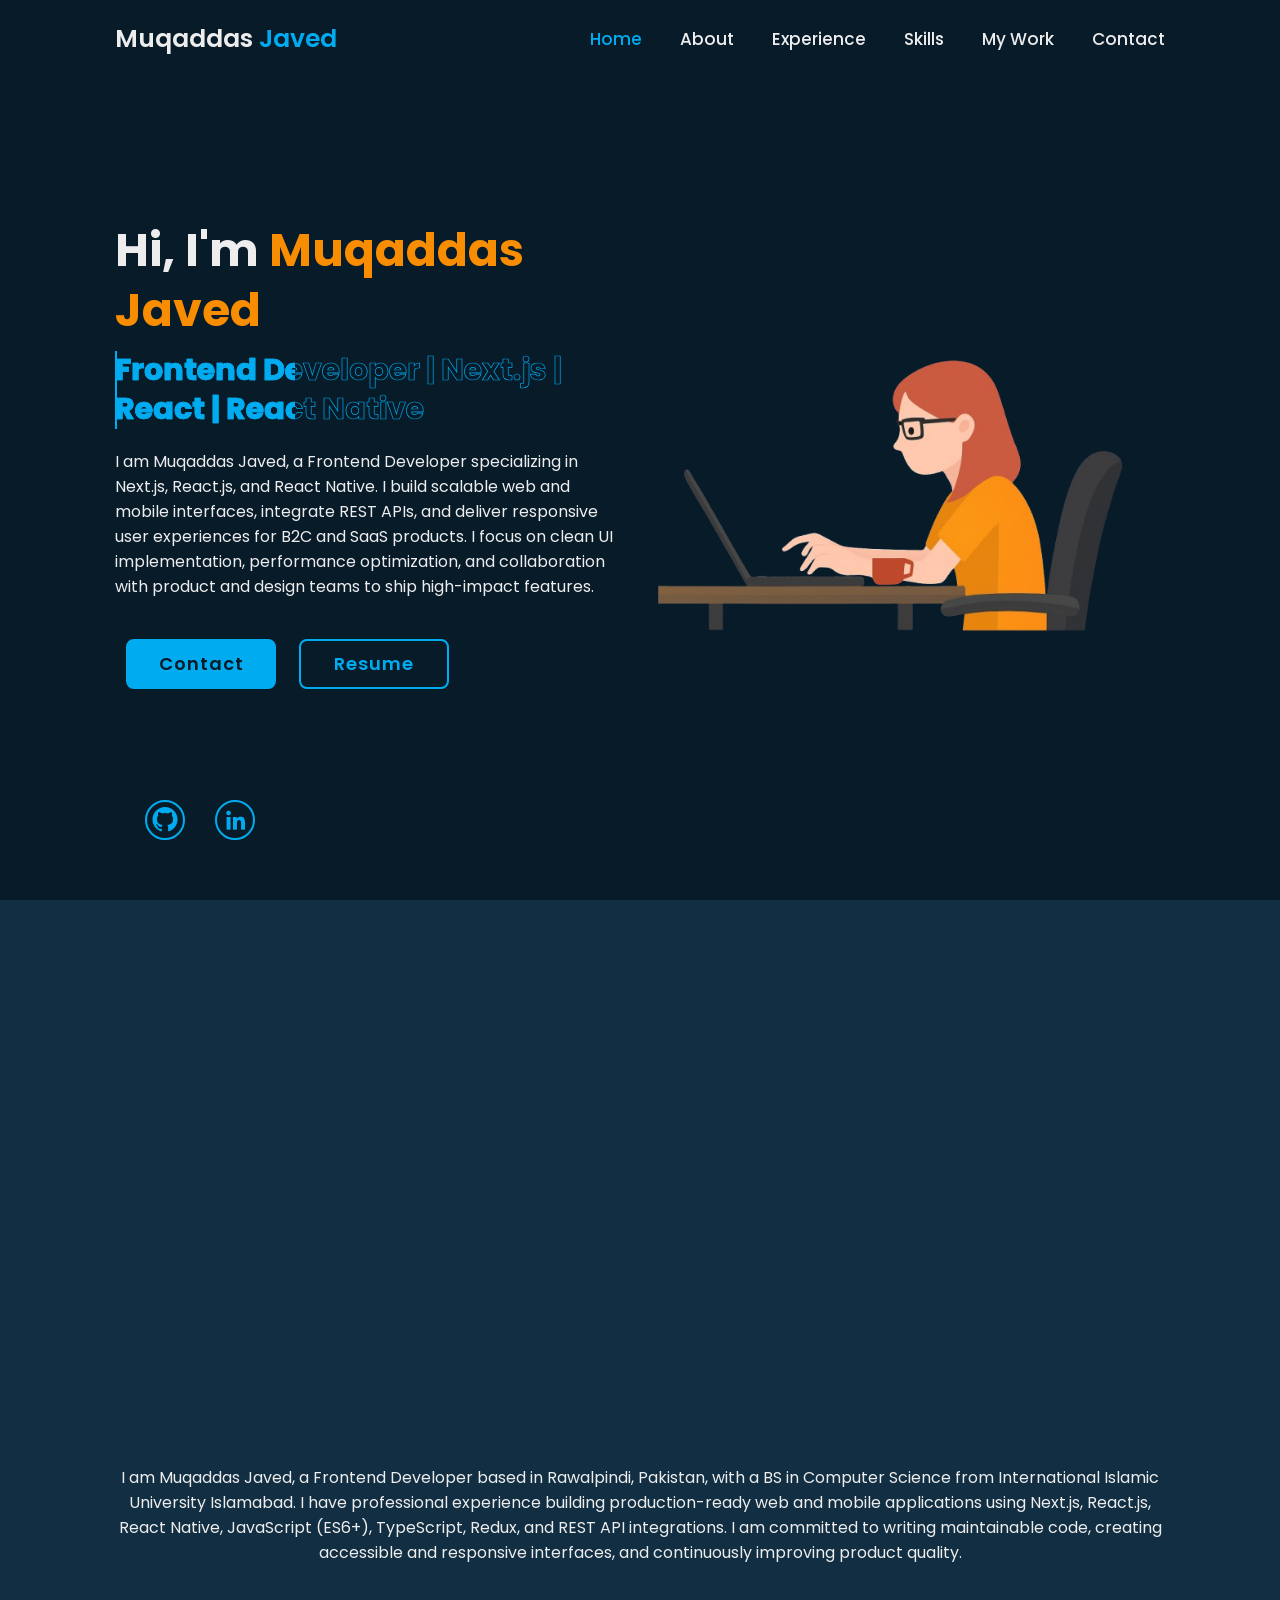
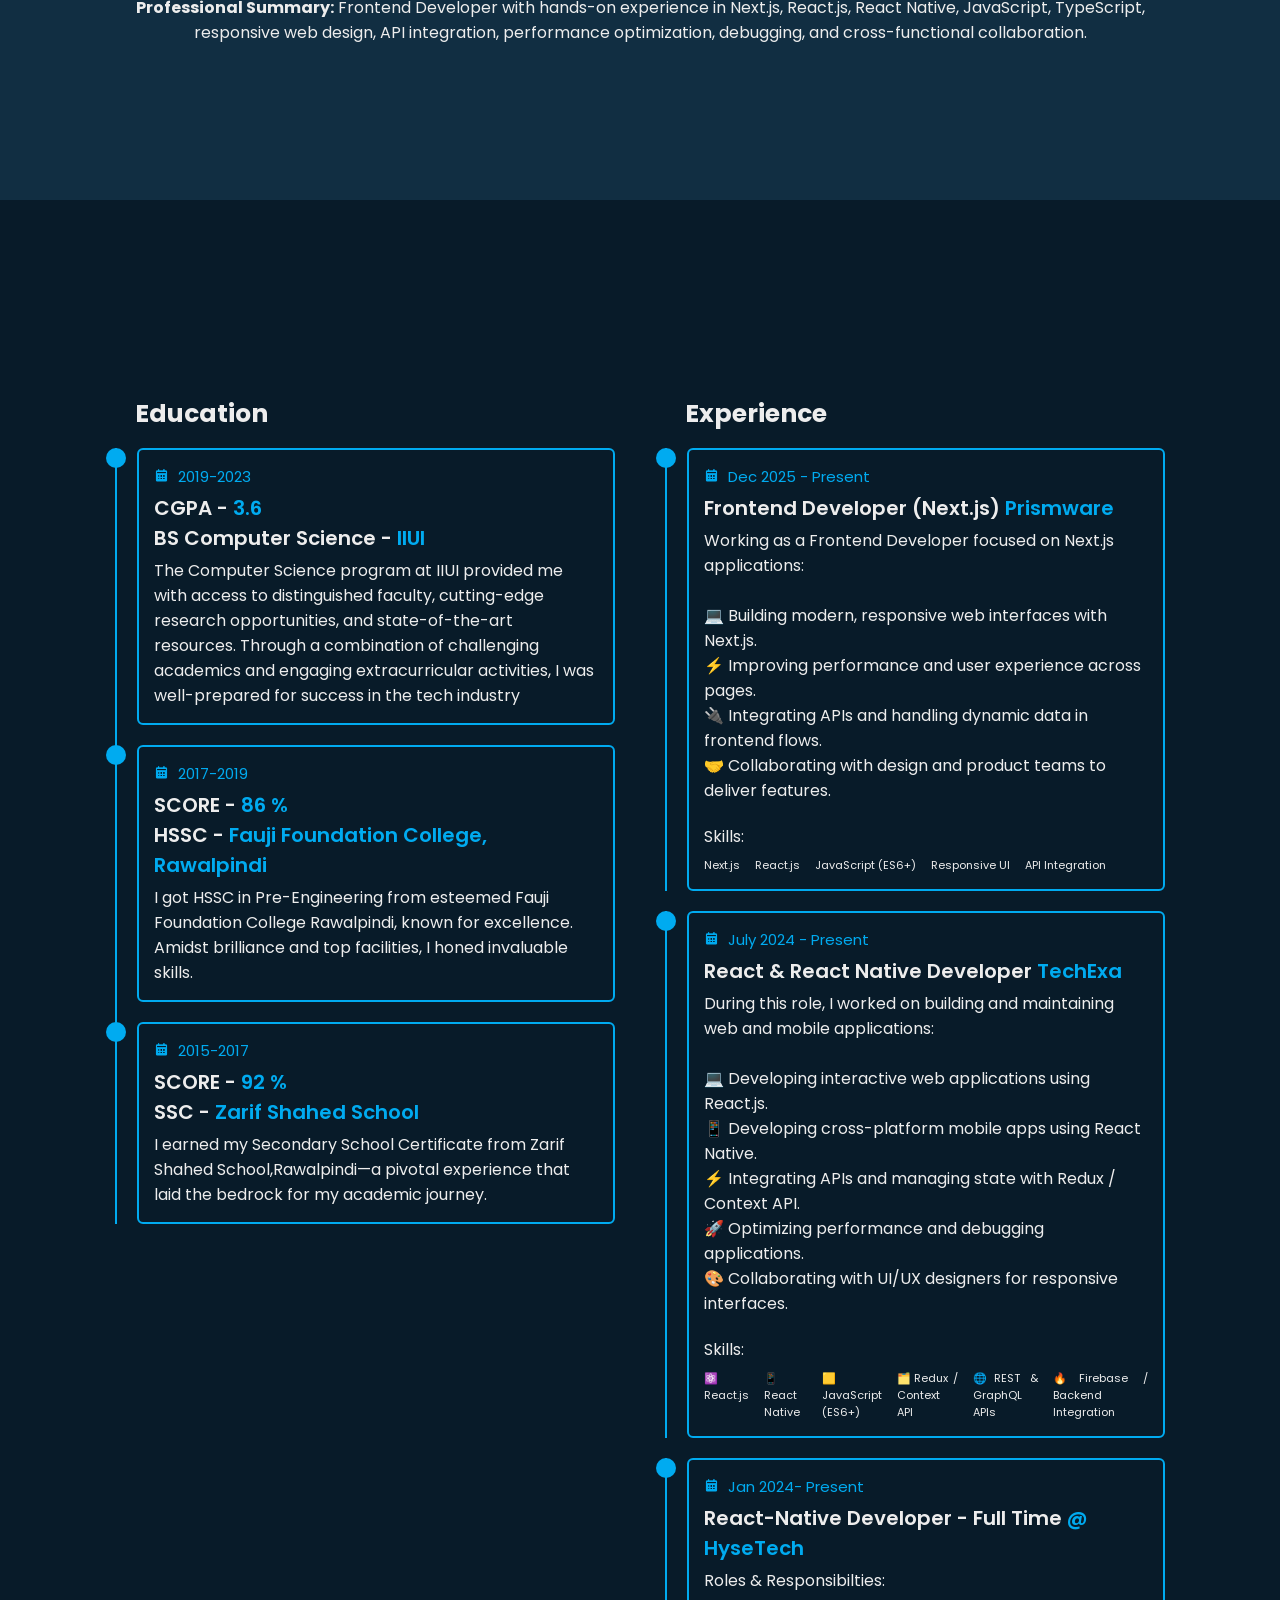
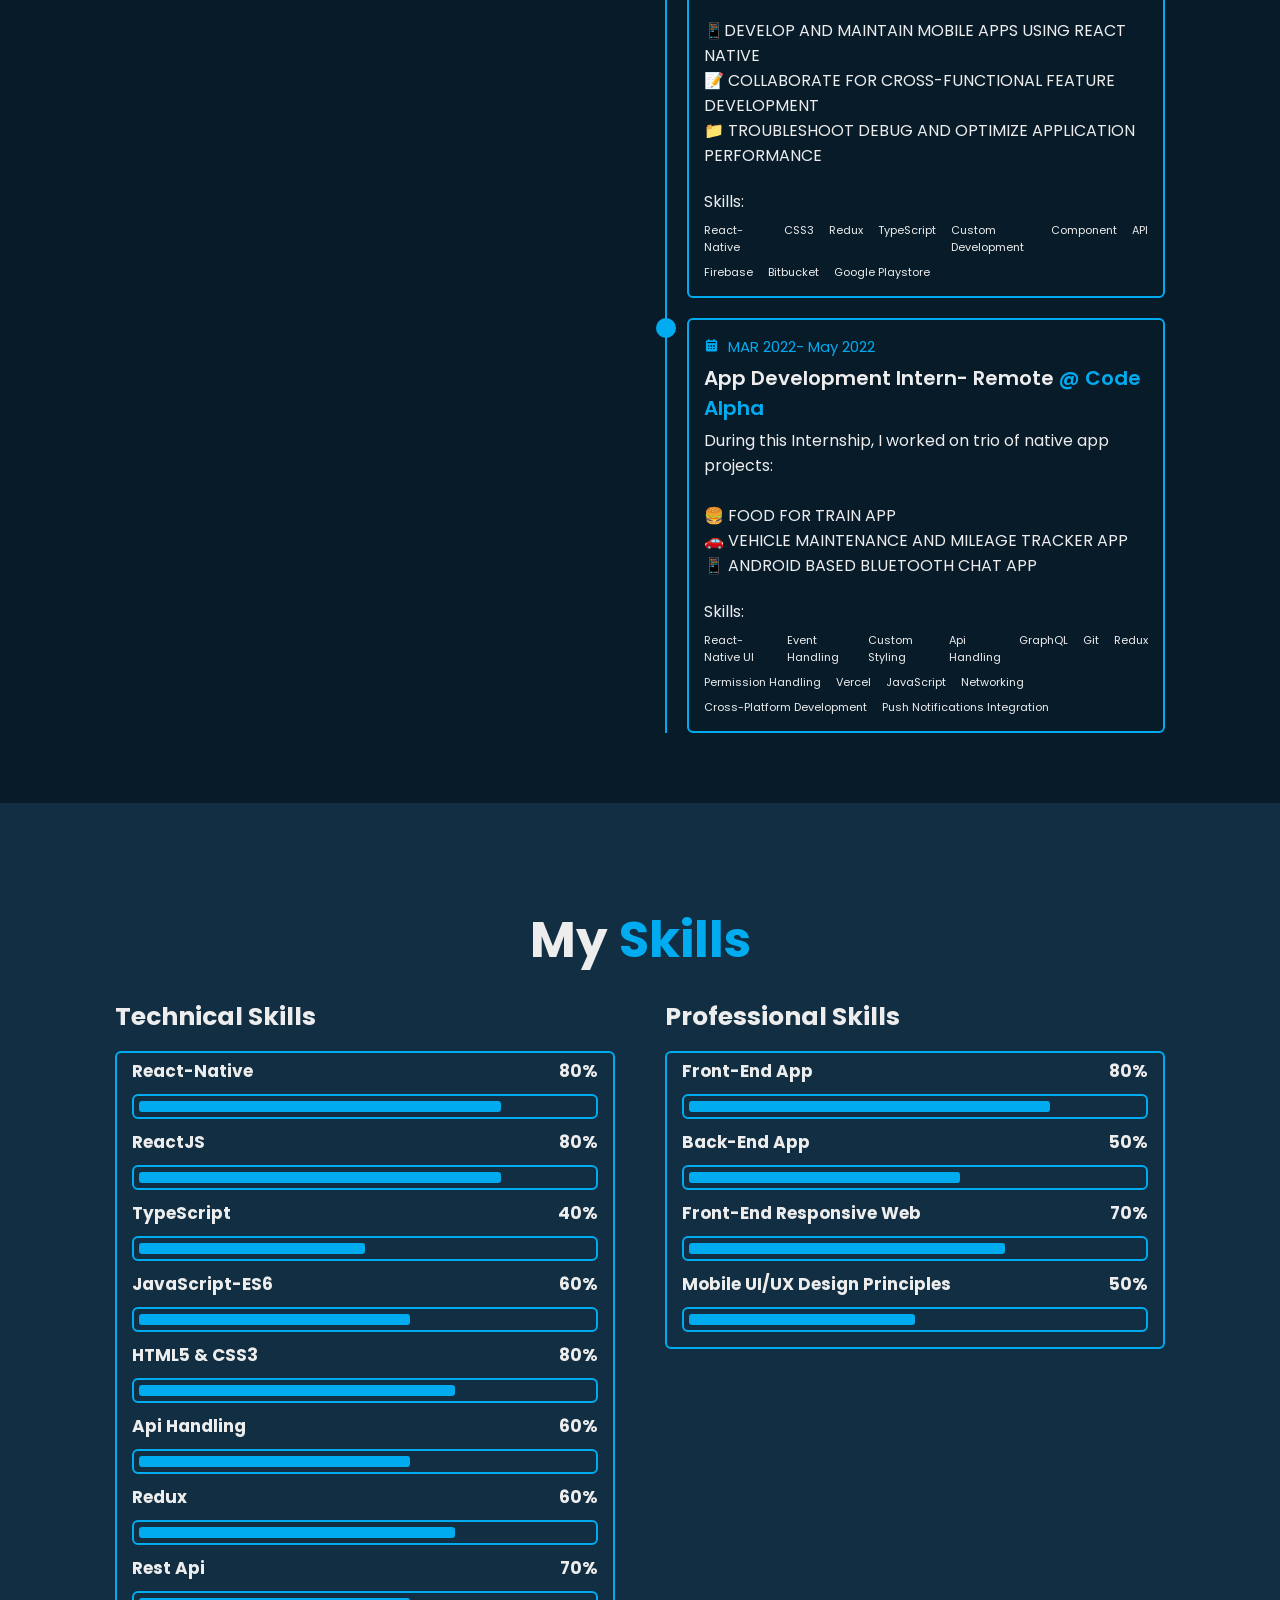
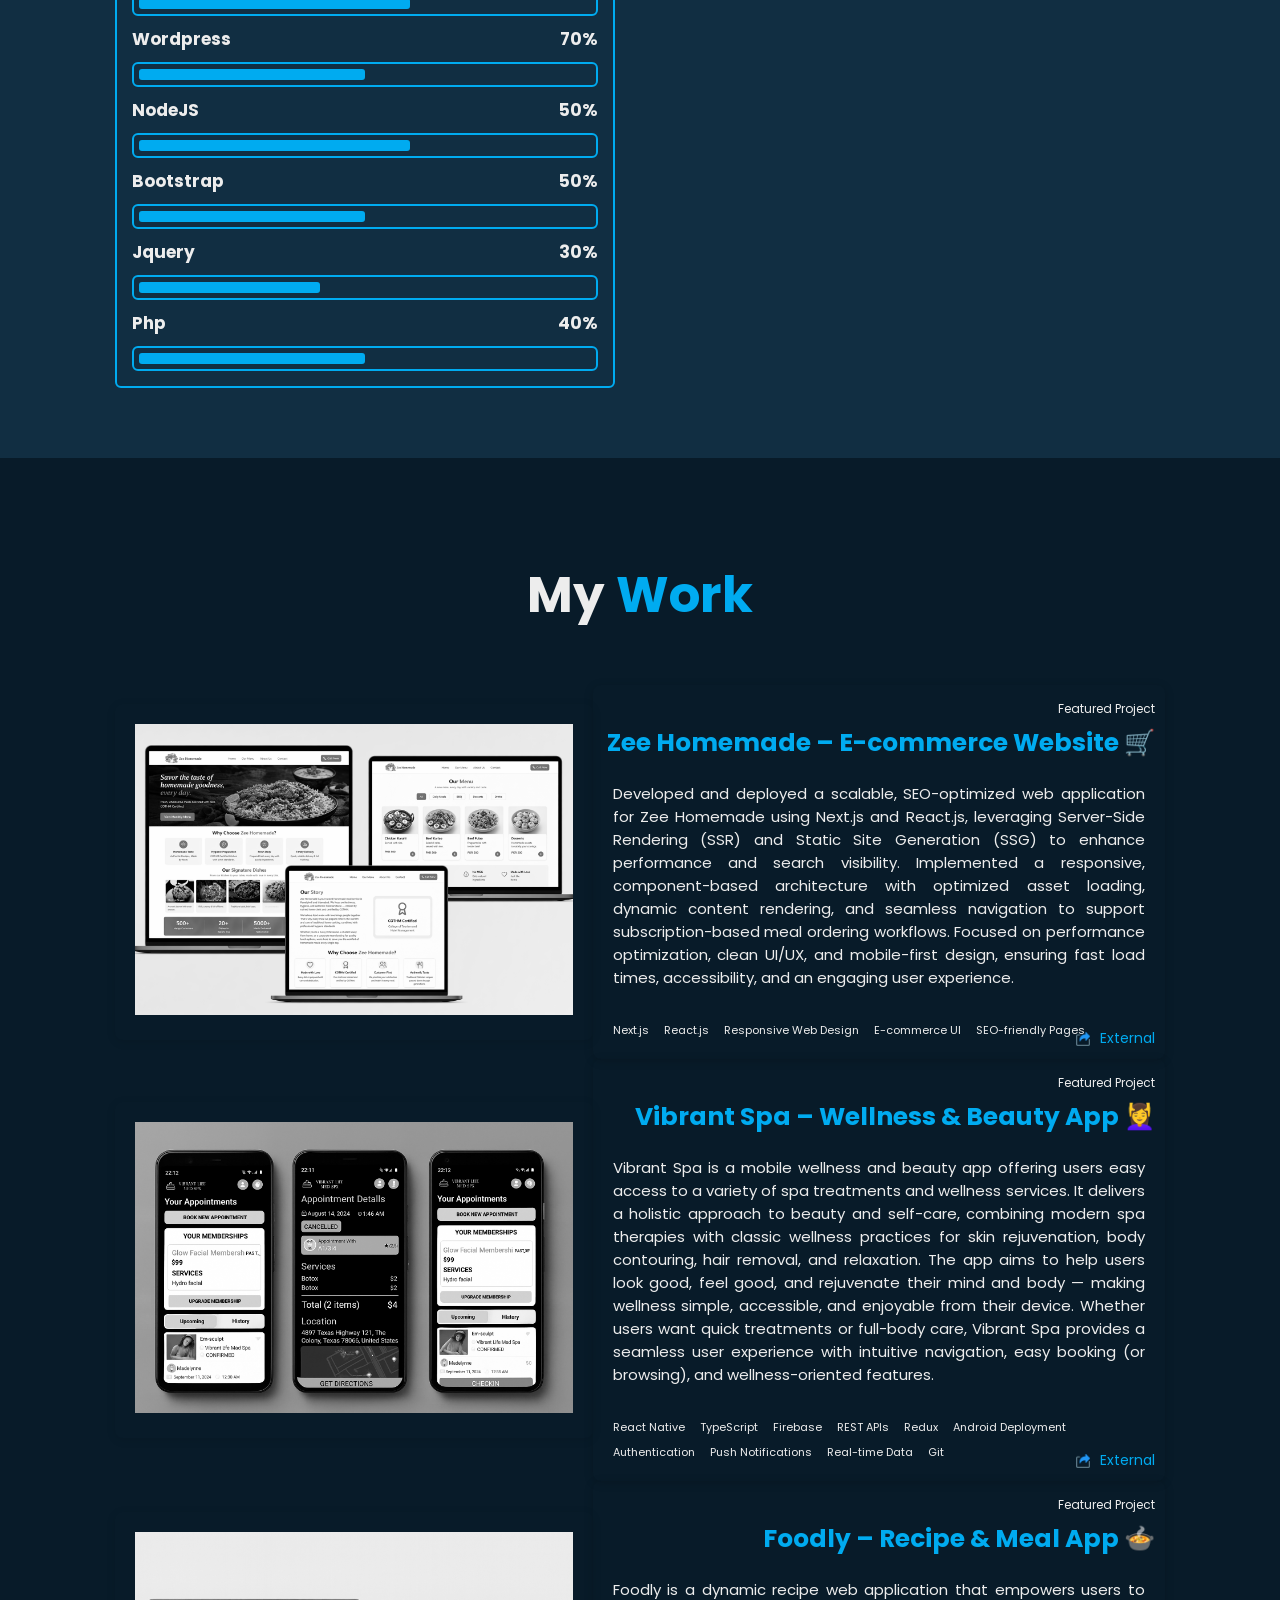
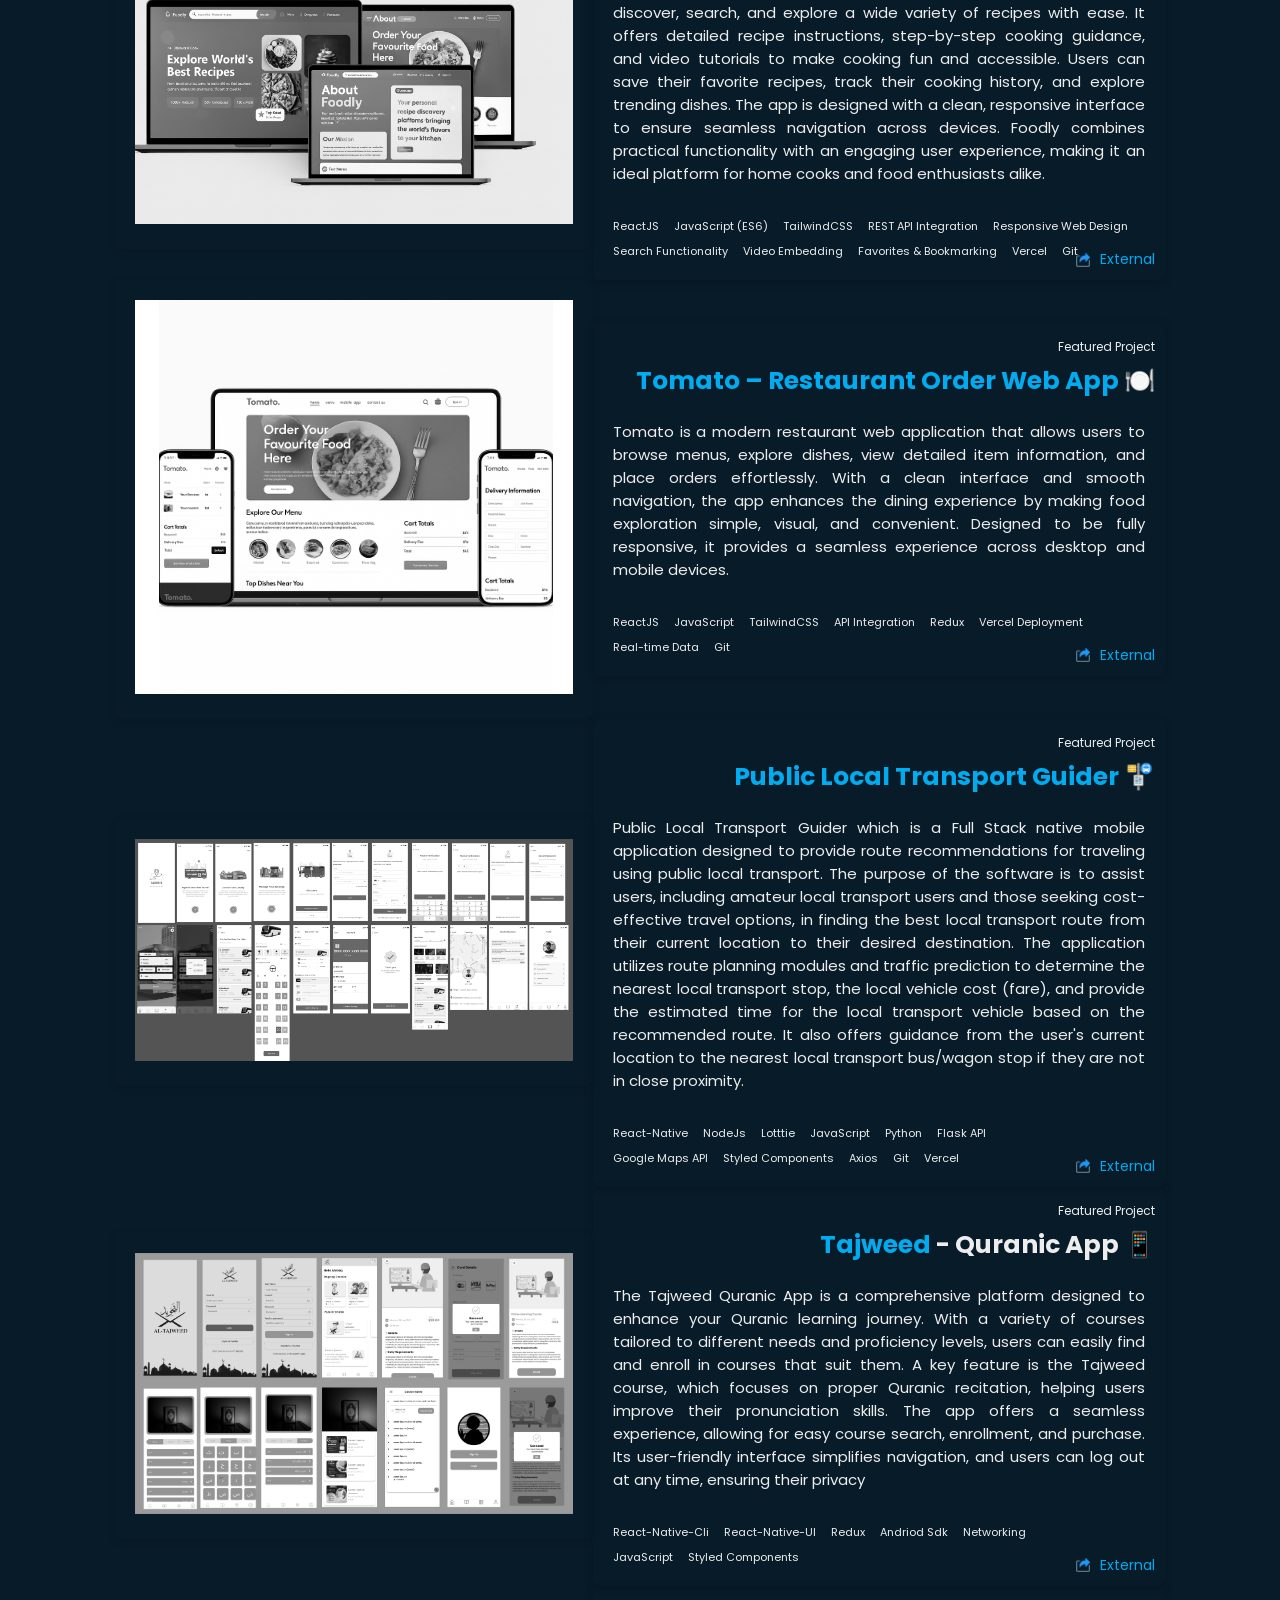
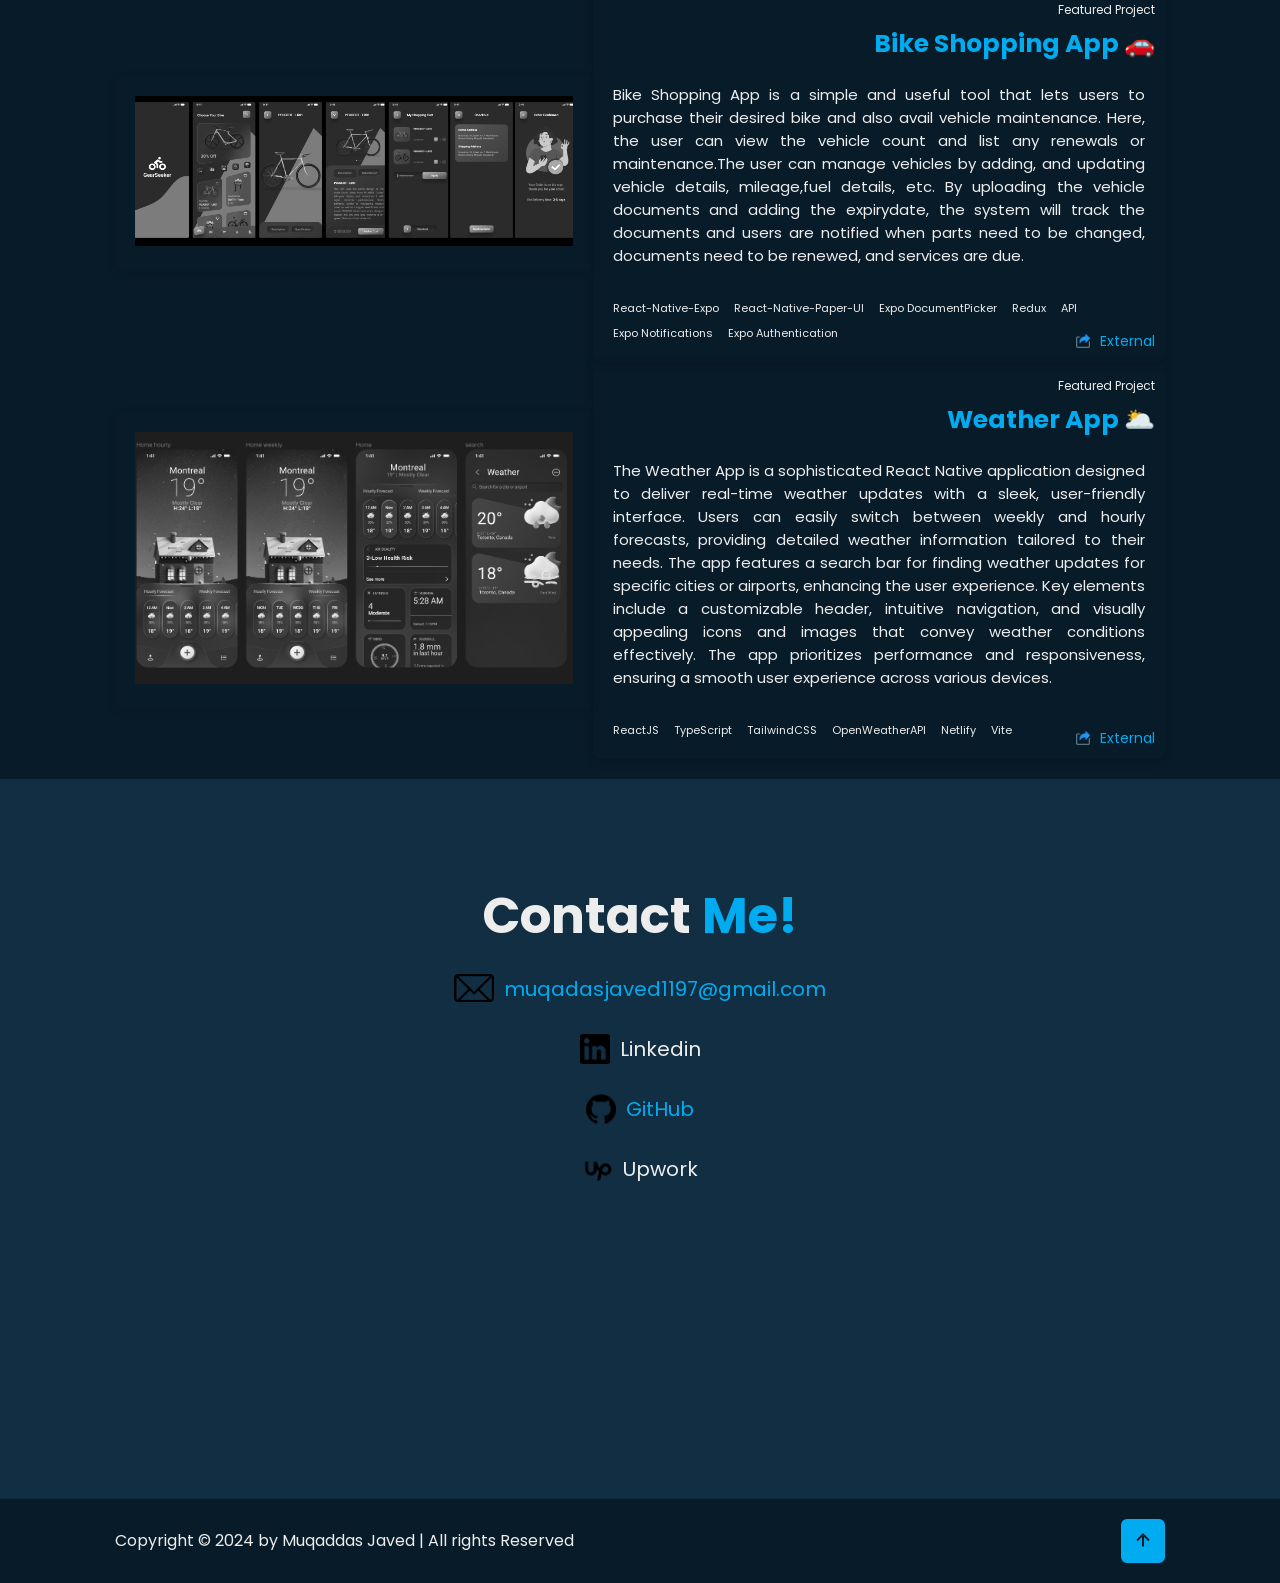
<file: index.html>
<!DOCTYPE html>
<html lang="en">

<head>
  <meta charset="UTF-8" />
  <meta http-equiv="X-UA-Compatible" content="IE=edge" />
  <meta name="viewport" content="width=device-width, initial-scale=1.0" />
  <title>Muqaddas Javed | Frontend Developer (Next.js, React, React Native)</title>
  <meta name="description"
    content="Muqaddas Javed is a Frontend Developer skilled in Next.js, React.js, React Native, JavaScript, TypeScript, API integration, and responsive web development." />
  <meta name="keywords"
    content="Muqaddas Javed, Frontend Developer, Next.js Developer, React Developer, React Native Developer, JavaScript, TypeScript, Web Developer, Portfolio" />
  <meta name="author" content="Muqaddas Javed" />
  <meta name="robots" content="index, follow" />
  <meta property="og:title" content="Muqaddas Javed | Frontend Developer" />
  <meta property="og:description"
    content="Portfolio of Muqaddas Javed, Frontend Developer focused on Next.js, React.js, and React Native." />
  <meta property="og:type" content="website" />
  <script type="application/ld+json">
    {
      "@context": "https://schema.org",
      "@type": "Person",
      "name": "Muqaddas Javed",
      "jobTitle": "Frontend Developer",
      "sameAs": [
        "https://www.linkedin.com/in/muqaddas-javed-kiani-2b1420227/",
        "https://github.com/Muqadas-javed"
      ],
      "knowsAbout": [
        "Next.js",
        "React.js",
        "React Native",
        "JavaScript",
        "TypeScript",
        "Redux",
        "REST API Integration",
        "Responsive Web Design"
      ]
    }
  </script>
  <link rel="stylesheet" href="style.css" />
  <link rel="stylesheet" href="media-queries.css" />
  <link href='https://unpkg.com/boxicons@2.1.4/css/boxicons.min.css' rel='stylesheet'>
</head>

<body>
  <header class="header">
    <a href="#" class="logo">Muqaddas <span id="lastname">Javed</span><span class="animate" style="--i:1;"></span></a>

    <div class="bx bx-menu" id="menu-icon"><span class="animate" style="--i:2;"></span></div>
    <nav class="navbar">
      <a href="#home" class="active">Home</a>
      <a href="#about">About</a>
      <a href="#education">Experience</a>
      <a href="#skills">Skills</a>
      <a href="#my-work">My Work</a>
      <a href="#contact">Contact</a>
      <span class="active-nav"></span>
      <span class="animate" style="--i:2;"></span>
    </nav>
  </header>

  <section class="home show-animate" id="home">
    <div class="home-content">
      <h1>Hi, I'm <span>Muqaddas Javed </span><span class="animate" style="--i:2;"></span></h1>
      <div class="text-animate">
        <h3>Frontend Developer | Next.js | React | React Native</h3>
        <span class="animate" style="--i:3;"></span>
      </div>
      <p>I am Muqaddas Javed, a Frontend Developer specializing in Next.js, React.js, and React Native. I build
        scalable web and mobile interfaces, integrate REST APIs, and deliver responsive user experiences for B2C and
        SaaS products. I focus on clean UI implementation, performance optimization, and collaboration with product and
        design teams to ship high-impact features.
        <span class="animate" style="--i:4;">
      </p>
      <div class="btn-box">
        <a href="#contact" class="btn">Contact</a>
        <a href="./assets/MuqdasKiani.pdf" class="btn" target="_blank">Resume</a>
        <span class="animate" style="--i:5;"></span>
      </div>
    </div>
    <div class="home-image">
      <img id="home-image" src="./assets/mine.png" alt="">
    </div>
    <div class="home-sci">
      <a href="https://github.com/Muqadas-javed" target="_blank"><i class='bx bxl-github'></i></a>
        <a href="https://www.linkedin.com/in/muqaddas-javed-kiani-2b1420227/" target="_blank"><i
          class='bx bxl-linkedin'></i></a>
      <span class="animate" style="--i:6;"></span>
    </div>
  </section>

  <section class="about" id="about">
    <h2 class="heading">About <span>Me</span><span class="animate scroll" style="--i:1;"></span></h2>

    <div class="about-img">
      <img src="./assets/pic5.png" alt="Profile">
      <span class="circle-spin"></span>
      <span class="animate scroll" style="--i:2;"></span>
    </div>

    <div class="about-content">
      <h3> Frontend Developer<span class="animate scroll" style="--i:3;"></span></h3>
      <p>I am Muqaddas Javed, a Frontend Developer based in Rawalpindi, Pakistan, with a BS in Computer Science from
        International Islamic University Islamabad. I have professional experience building production-ready web and
        mobile applications using Next.js, React.js, React Native, JavaScript (ES6+), TypeScript, Redux, and REST API
        integrations. I am committed to writing maintainable code, creating accessible and responsive interfaces, and
        continuously improving product quality.
      </p>
      <p><strong>Professional Summary:</strong> Frontend Developer with hands-on experience in Next.js, React.js,
        React Native, JavaScript, TypeScript, responsive web design, API integration, performance optimization,
        debugging, and cross-functional collaboration.
      </p>
      <p><strong>Open To:</strong> Frontend Developer, React Developer, Next.js Developer, and React Native Developer
        roles (Remote, Hybrid, On-site).
        <span class="animate scroll" style="--i:4;"></span>
      </p>
    </div>
  </section>

  <section class="education" id="education">
    <h2 class="heading">My <span>Journey</span><span class="animate scroll" style="--i:1;"></span></h2>

    <div class="education-row">
      <div class="education-column">
        <h3 class="title">Education</h3>
        <div class="education-box">
          <div class="education-content">
            <div class="content">
              <div class="year"><i class='bx bxs-calendar'></i> 2019-2023</div>
              <h3>CGPA - <a class="underline-animation"> 3.6 </a></h3>
              <h3>BS Computer Science -<a href="https://www.iiu.edu.pk/" class="underline-animation"> IIUI</a></h3>
              <p>The Computer Science program at IIUI provided me with access to distinguished faculty, cutting-edge
                research opportunities, and state-of-the-art resources.
                Through a combination of challenging academics and engaging extracurricular activities, I was
                well-prepared for success in the tech industry</p>
            </div>
          </div>

          <div class="education-content">
            <div class="content">
              <div class="year"><i class='bx bxs-calendar'></i> 2017-2019</div>
              <h3>SCORE - <a class="underline-animation"> 86 % </a></h3>
              <h3>HSSC - <a href="https://education.fauji.org.pk/" class="underline-animation"> Fauji Foundation
                  College, Rawalpindi </a></h3>
              <p>I got HSSC in Pre-Engineering from esteemed Fauji Foundation College Rawalpindi, known for excellence.
                Amidst
                brilliance and top facilities, I honed invaluable skills.</p>
            </div>
          </div>

          <div class="education-content">
            <div class="content">
              <div class="year"><i class='bx bxs-calendar'></i> 2015-2017</div>
              <h3>SCORE - <a class="underline-animation"> 92 % </a></h3>
              <h3>SSC - <a class="underline-animation"> Zarif Shahed School </a></h3>
              <p>I earned my Secondary School Certificate from Zarif Shahed School,Rawalpindi—a pivotal experience
                that laid the bedrock for my academic journey.</p>
            </div>
          </div>

        </div>
      </div>



      <div class="education-column">
        <h3 class="title">Experience</h3>
        <div class="education-box">
          <div class="education-content">
            <div class="content">
              <div class="year"><i class='bx bxs-calendar'></i> Dec 2025 - Present</div>
              <h3>Frontend Developer (Next.js) <a href="https://www.prismware.co/"
                  class="underline-animation">Prismware</a></h3>
              <p>Working as a Frontend Developer focused on Next.js applications:<br><br>
                💻 Building modern, responsive web interfaces with Next.js.<br>
                ⚡ Improving performance and user experience across pages.<br>
                🔌 Integrating APIs and handling dynamic data in frontend flows.<br>
                🤝 Collaborating with design and product teams to deliver features.
              </p>
              <br>
              <p>Skills:</p>

              <div class="container">
                <div class="square-container">
                  Next.js
                </div>
                <div class="square-container">
                  React.js
                </div>
                <div class="square-container">
                  JavaScript (ES6+)
                </div>
                <div class="square-container">
                  Responsive UI
                </div>
                <div class="square-container">
                  API Integration
                </div>
              </div>
            </div>
          </div>
        </div>
        <div class="education-box">
          <div class="education-content">
            <div class="content">
              <div class="year"><i class='bx bxs-calendar'></i> July 2024 - Present</div>
              <h3>React & React Native Developer <a href="https://www.techexa.co.uk/"
                  class="underline-animation">TechExa</a></h3>
              <p>During this role, I worked on building and maintaining web and mobile applications:<br><br>
                💻 Developing interactive web applications using React.js.<br>
                📱 Developing cross-platform mobile apps using React Native.<br>
                ⚡ Integrating APIs and managing state with Redux / Context API.<br>
                🚀 Optimizing performance and debugging applications.<br>
                🎨 Collaborating with UI/UX designers for responsive interfaces.
              </p>
              <br>
              <p>Skills:</p>

              <div class="container">
                <div class="square-container">
                  ⚛️ React.js </div>
                <div class="square-container">
                  📱React Native
                </div>
                <div class="square-container">
                  🟨JavaScript (ES6+)
                </div>
                <div class="square-container">
                  🗂️Redux / Context API
                </div>
                <div class="square-container">
                  🌐REST & GraphQL APIs
                </div>
                <div class="square-container">
                  🔥Firebase / Backend Integration
                </div>

              </div>
            </div>
          </div>
        </div>
        <div class="education-box">
          <div class="education-content">
            <div class="content">
              <div class="year"><i class='bx bxs-calendar'></i> Jan 2024- Present</div>
              <h3>React-Native Developer - Full Time<a href="https://hysetech.rw/" class="underline-animation"> @
                  HyseTech </a></h3>
              <p>Roles & Responsibilties:<br><br>📱DEVELOP AND MAINTAIN MOBILE APPS USING REACT NATIVE <br> 📝
                COLLABORATE FOR CROSS-FUNCTIONAL FEATURE DEVELOPMENT
                <br> 📁 TROUBLESHOOT DEBUG AND OPTIMIZE APPLICATION PERFORMANCE
              </p>
              <br>
              <p>Skills:</p>
              <div class="container">
                <div class="square-container">
                  React-Native
                </div>
                <div class="square-container">
                  CSS3
                </div>
                <div class="square-container">
                  Redux
                </div>
                <div class="square-container">
                  TypeScript
                </div>
                <div class="square-container">
                  Custom Component Development
                </div>
                <div class="square-container">
                  API
                </div>


              </div>

              <div class="container">

                <div class="square-container">
                  Firebase
                </div>
                <div class="square-container">
                  Bitbucket
                </div>

                <div class="square-container">
                  Google Playstore
                </div>

              </div>
            </div>
          </div>
          <div class="education-content">
            <div class="content">
              <div class="year"><i class='bx bxs-calendar'></i> MAR 2022- May 2022</div>
              <h3>App Development Intern- Remote<a href="https://www.codealpha.tech/" class="underline-animation"> @
                  Code Alpha</a></h3>
              <p>During this Internship, I worked on trio of native app projects:<br><br>🍔 FOOD FOR TRAIN APP
                <br>🚗
                VEHICLE MAINTENANCE AND MILEAGE TRACKER APP <br>📱 ANDROID BASED BLUETOOTH CHAT APP
              </p>
              <br>
              <p>Skills:</p>

              <div class="container">
                <div class="square-container">
                  React-Native UI
                </div>
                <div class="square-container">
                  Event Handling
                </div>
                <div class="square-container">
                  Custom Styling
                </div>
                <div class="square-container">
                  Api Handling
                </div>
                <div class="square-container">
                  GraphQL
                </div>
                <div class="square-container">
                  Git
                </div>
                <div class="square-container">
                  Redux
                </div>

              </div>

              <div class="container">
                <div class="square-container">
                  Permission Handling
                </div>

                <div class="square-container">
                  Vercel
                </div>
                <div class="square-container">
                  JavaScript
                </div>
                <div class="square-container">
                  Networking
                </div>

              </div>

              <div class="container">

                <div class="square-container">
                  Cross-Platform Development
                </div>
                <div class="square-container">
                  Push Notifications Integration
                </div>

              </div>

            </div>
          </div>
        </div>
      </div>
    </div>
  </section>

  <section class="skills" id="skills">
    <h2 class="heading">My <span>Skills</span></h2>
    <div class="skills-row">
      <div class="skills-column">
        <h3 class="title">Technical Skills</h3>

        <div class="skills-box">
          <div class="skills-content">

            <div class="progress">
              <h3>React-Native <span>80%</span></h3>
              <div class="bar"><span></span></div>
            </div>

            <div class="progress">
              <h3>ReactJS<span>80%</span></h3>
              <div class="bar"><span></span></div>
            </div>

            <div class="progress">
              <h3>TypeScript<span>40%</span></h3>
              <div class="bar"><span></span></div>
            </div>

            <div class="progress">
              <h3>JavaScript-ES6<span>60%</span></h3>
              <div class="bar"><span></span></div>
            </div>

            <div class="progress">
              <h3>HTML5 & CSS3<span>80%</span></h3>
              <div class="bar"><span></span></div>
            </div>

            <div class="progress">
              <h3> Api Handling <span>60%</span></h3>
              <div class="bar"><span></span></div>
            </div>
            <div class="progress">
              <h3>Redux <span>60%</span></h3>
              <div class="bar"><span></span></div>
            </div>

            <div class="progress">
              <h3>Rest Api <span>70%</span></h3>
              <div class="bar"><span></span></div>
            </div>
            <div class="progress">
              <h3>Wordpress <span>70%</span></h3>
              <div class="bar"><span></span></div>
            </div>

            <div class="progress">
              <h3> NodeJS<span>50%</span></h3>
              <div class="bar"><span></span></div>
            </div>

            <div class="progress">
              <h3>Bootstrap<span>50%</span></h3>
              <div class="bar"><span></span></div>
            </div>
            <div class="progress">
              <h3>Jquery<span>30%</span></h3>
              <div class="bar"><span></span></div>
            </div>
            <div class="progress">
              <h3>Php<span>40%</span></h3>
              <div class="bar"><span></span></div>
            </div>

          </div>
        </div>
      </div>

      <div class="skills-column">
        <h3 class="title">Professional Skills</h3>

        <div class="skills-box">
          <div class="skills-content">
            <div class="progress">
              <h3>Front-End App <span>80%</span></h3>
              <div class="bar"><span></span></div>
            </div>

            <div class="progress">
              <h3>Back-End App<span>50%</span></h3>
              <div class="bar"><span></span></div>
            </div>

            <div class="progress">
              <h3>Front-End Responsive Web<span>70%</span></h3>
              <div class="bar"><span></span></div>
            </div>

            <div class="progress">
              <h3>Mobile UI/UX Design Principles
                <span>50%</span>
              </h3>
              <div class="bar"><span></span></div>
            </div>

          </div>
        </div>
      </div>
    </div>
  </section>



  <section id="my-work" class="my-work">
    <h2 class="heading">My <span> Work</span></h2>
    <br>
    <br>
    <div class="project-container">
      <!-- Left Rectangle Div -->
      <div class="project-card left-project-card">
        <a href="https://zeehomemade.pk/" target="_blank">
          <img src="./assets/zee.png" alt="Zee Homemade Website">
        </a>
      </div>
      <!-- Right Rectangle Div -->
      <div class="project-card right-project-card">
        <div class="project-title">
          <small>Featured Project</small>
          <br>
          <h3><a href="https://zeehomemade.pk/" class="project-display" target="_blank">Zee Homemade – E-commerce Website 🛒</a></h3>
        </div>
        <div class="project-summary">
          <p style="text-align: justify;">Developed and deployed a scalable, SEO-optimized web application for Zee
            Homemade using Next.js and React.js, leveraging Server-Side Rendering (SSR) and Static Site Generation
            (SSG) to enhance performance and search visibility. Implemented a responsive, component-based architecture
            with optimized asset loading, dynamic content rendering, and seamless navigation to support
            subscription-based meal ordering workflows. Focused on performance optimization, clean UI/UX, and
            mobile-first design, ensuring fast load times, accessibility, and an engaging user experience.</p>
        </div>

        <br>

        <div>
          <div class="container">
            <div class="square-container">
              Next.js
            </div>
            <div class="square-container">
              React.js
            </div>
            <div class="square-container">
              Responsive Web Design
            </div>
            <div class="square-container">
              E-commerce UI
            </div>
            <div class="square-container">
              SEO-friendly Pages
            </div>
          </div>
        </div>

        <a href="https://zeehomemade.pk/" class="project-link" target="_blank">
          <div class="share-button">
            <img src="./assets/share.png" alt="Share Icon" class="share-icon">
            <span class="share-text"> External </span>
          </div>
        </a>
      </div>
    </div>
    <div class="project-container">
      <!-- Left Rectangle Div -->
      <div class="project-card left-project-card">
        <a href="https://github.com/Muqadas-javed/Tahreel">
          <img src="./assets/vibrant.png" alt="Project 1">
        </a>
      </div>
      <!-- Right Rectangle Div -->
      <div class="project-card right-project-card">
        <div class="project-title">
          <small>Featured Project</small>
          <br>
          <h3> <a href="https://play.google.com/store/apps/details?id=com.vibrantspa" class="project-display"> Vibrant
              Spa – Wellness & Beauty App
              💆‍♀️
            </a> </h3>
        </div>
        <div class="project-summary">
          <p style="text-align: justify;">Vibrant Spa is a mobile wellness and beauty app offering users easy access to
            a variety of spa treatments and wellness services. It delivers a holistic approach to beauty and self-care,
            combining modern spa therapies with classic wellness practices for skin rejuvenation, body contouring, hair
            removal, and relaxation. The app aims to help users look good, feel good, and rejuvenate their mind and body
            — making wellness simple, accessible, and enjoyable from their device. Whether users want quick treatments
            or full-body care, Vibrant Spa provides a seamless user experience with intuitive navigation, easy booking
            (or browsing), and wellness-oriented features.
        </div>

        <br>

        <div>
          <div class="container">
            <div class="square-container">
              React Native
            </div>
            <div class="square-container">
              TypeScript
            </div>
            <div class="square-container">
              Firebase
            </div>
            <div class="square-container">
              REST APIs
            </div>
            <div class="square-container">
              Redux
            </div>
            <div class="square-container">
              Android Deployment
            </div>
          </div>
          <div class="container">
            <div class="square-container">
              Authentication
            </div>
            <div class="square-container">
              Push Notifications
            </div>
            <div class="square-container">
              Real-time Data
            </div>
            <div class="square-container">
              Git
            </div>

          </div>
        </div>
        <a href="" class="project-link">
          <div class="share-button">
            <img src="./assets/share.png" alt="Share Icon" class="share-icon">
            <span class="share-text"> External </span>
          </div>
        </a>
      </div>
    </div>
    <div class="project-container">
      <!-- Left Rectangle Div -->
      <div class="project-card left-project-card">
        <a href="https://github.com/Muqadas-javed/Tahreel">
          <img src="./assets/foodly.png" alt="Project 1">
        </a>
      </div>
      <!-- Right Rectangle Div -->
      <div class="project-card right-project-card">
        <div class="project-title">
          <small>Featured Project</small>
          <br>
          <h3> <a href="https://foodly-three.vercel.app/" class="project-display"> Foodly – Recipe & Meal App 🍲
            </a> </h3>
        </div>
        <div class="project-summary">
          <p style="text-align: justify;">Foodly is a dynamic recipe web application that empowers users to discover,
            search, and explore a wide variety of recipes with ease. It offers detailed recipe instructions,
            step-by-step cooking guidance, and video tutorials to make cooking fun and accessible. Users can save their
            favorite recipes, track their cooking history, and explore trending dishes. The app is designed with a
            clean, responsive interface to ensure seamless navigation across devices. Foodly combines practical
            functionality with an engaging user experience, making it an ideal platform for home cooks and food
            enthusiasts alike.</p>
        </div>

        <br>

        <div>
          <div class="container">
            <div class="square-container">
              ReactJS
            </div>
            <div class="square-container">
              JavaScript (ES6)
            </div>
            <div class="square-container">
              TailwindCSS
            </div>
            <div class="square-container">
              REST API Integration
            </div>
            <div class="square-container">
              Responsive Web Design
            </div>
          </div>
          <div class="container">
            <div class="square-container">
              Search Functionality
            </div>
            <div class="square-container">
              Video Embedding
            </div>
            <div class="square-container">
              Favorites & Bookmarking
            </div>
            <div class="square-container">
              Vercel
            </div>
            <div class="square-container">
              Git
            </div>

          </div>
        </div>
        <a href="https://github.com/Muqadas-javed/foodly" class="project-link">
          <div class="share-button">
            <img src="./assets/share.png" alt="Share Icon" class="share-icon">
            <span class="share-text"> External </span>
          </div>
        </a>
      </div>
    </div>
    <div class="project-container">
      <!-- Left Rectangle Div -->
      <div class="project-card left-project-card">
        <a href="https://github.com/Muqadas-javed/Tahreel">
          <img src="./assets/tomato.png" alt="Project 1">
        </a>
      </div>
      <!-- Right Rectangle Div -->
      <div class="project-card right-project-card">
        <div class="project-title">
          <small>Featured Project</small>
          <br>
          <h3> <a href="https://restaurant-app-bhln.vercel.app/" class="project-display"> Tomato
              – Restaurant Order Web App 🍽️
            </a> </h3>
        </div>
        <div class="project-summary">
          <p style="text-align: justify;">Tomato is a modern restaurant web application that allows users to browse
            menus, explore dishes, view detailed item information, and place orders effortlessly. With a clean interface
            and smooth navigation, the app enhances the dining experience by making food exploration simple, visual, and
            convenient. Designed to be fully responsive, it provides a seamless experience across desktop and mobile
            devices.
        </div>

        <br>

        <div>
          <div class="container">
            <div class="square-container">
              ReactJS
            </div>
            <div class="square-container">
              JavaScript
            </div>
            <div class="square-container">
              TailwindCSS
            </div>
            <div class="square-container">
              API Integration
            </div>
            <div class="square-container">
              Redux
            </div>
            <div class="square-container">
              Vercel Deployment
            </div>
          </div>
          <div class="container">
            <div class="square-container">
              Real-time Data
            </div>
            <div class="square-container">
              Git
            </div>

          </div>
        </div>
        <a href="https://github.com/Muqadas-javed/restaurant-app" class="project-link">
          <div class="share-button">
            <img src="./assets/share.png" alt="Share Icon" class="share-icon">
            <span class="share-text"> External </span>
          </div>
        </a>
      </div>
    </div>
    <div class="project-container">
      <!-- Left Rectangle Div -->
      <div class="project-card left-project-card">
        <a href="https://github.com/Muqadas-javed/Tahreel">
          <img src="./assets/project1.png" alt="Project 1">
        </a>
      </div>
      <!-- Right Rectangle Div -->
      <div class="project-card right-project-card">
        <div class="project-title">
          <small>Featured Project</small>
          <br>
          <h3> <a href="https://github.com/Muqadas-javed/Tahreel" class="project-display"> Public Local Transport Guider
            </a> 🚏 </h3>
        </div>
        <div class="project-summary">
          <p style="text-align: justify;">Public Local Transport Guider which is a Full Stack native mobile application
            designed to
            provide route recommendations for traveling using public local transport. The purpose of
            the software is to assist users, including amateur local transport users and those seeking
            cost-effective travel options, in finding the best local transport route from their current
            location to their desired destination. The application utilizes route planning modules and
            traffic prediction to determine the nearest local transport stop, the local vehicle cost (fare),
            and provide the estimated time for the local transport vehicle based on the recommended
            route. It also offers guidance from the user's current location to the nearest local transport
            bus/wagon stop if they are not in close proximity.</p>
        </div>

        <br>

        <div>
          <div class="container">
            <div class="square-container">
              React-Native
            </div>
            <div class="square-container">
              NodeJs
            </div>
            <div class="square-container">
              Lotttie
            </div>
            <div class="square-container">
              JavaScript
            </div>
            <div class="square-container">
              Python
            </div>
            <div class="square-container">
              Flask API
            </div>
          </div>
          <div class="container">
            <div class="square-container">
              Google Maps API
            </div>
            <div class="square-container">
              Styled Components
            </div>
            <div class="square-container">
              Axios
            </div>
            <div class="square-container">
              Git
            </div>
            <div class="square-container">
              Vercel
            </div>
          </div>
        </div>
        <a href="https://github.com/Muqadas-javed/Tajweed" class="project-link">
          <div class="share-button">
            <img src="./assets/share.png" alt="Share Icon" class="share-icon">
            <span class="share-text"> External </span>
          </div>
        </a>
      </div>
    </div>
    <div class="project-container">
      <!-- Left Rectangle Div -->
      <div class="project-card left-project-card">
        <a href="https://github.com/Muqadas-javed/Tajweed">
          <img src="./assets/project2.png" alt="Project 1">
        </a>
      </div>
      <!-- Right Rectangle Div -->
      <div class="project-card right-project-card">
        <div class="project-title">
          <small>Featured Project</small>
          <br>
          <h3> <a href="https://github.com/Muqadas-javed/Tajweed" class="project-display">Tajweed</a> - Quranic App 📱
          </h3>
        </div>
        <div class="project-summary">
          <p style="text-align: justify;">The Tajweed Quranic App is a comprehensive platform designed to enhance your
            Quranic learning journey. With a variety of courses tailored to different needs and proficiency levels,
            users can easily find and enroll in courses that suit them. A key feature is the Tajweed course, which
            focuses on proper Quranic recitation, helping users improve their pronunciation skills. The app offers a
            seamless experience, allowing for easy course search, enrollment, and purchase. Its user-friendly interface
            simplifies navigation, and users can log out at any time, ensuring their privacy</p>
        </div>

        <br>

        <div>
          <div class="container">
            <div class="square-container">
              React-Native-Cli
            </div>
            <div class="square-container">
              React-Native-UI
            </div>
            <div class="square-container">
              Redux
            </div>
            <div class="square-container">
              Andriod Sdk
            </div>
            <div class="square-container">
              Networking
            </div>
          </div>
          <div class="container">
            <div class="square-container">
              JavaScript
            </div>
            <div class="square-container">
              Styled Components
            </div>
          </div>
        </div>

        <a href="https://github.com/Muqadas-javed/Tajweed" class="project-link">
          <div class="share-button">
            <img src="./assets/share.png" alt="Share Icon" class="share-icon">
            <span class="share-text"> External </span>
          </div>
        </a>
      </div>
    </div>

    <div class="project-container">
      <!-- Left Rectangle Div -->
      <div class="project-card left-project-card">
        <a href="https://github.com/Shrekpepsi/Vehicle-Maintenance-App">
          <img src="./assets/project3.png" alt="Project 1">
        </a>
      </div>
      <!-- Right Rectangle Div -->
      <div class="project-card right-project-card">
        <div class="project-title">
          <small>Featured Project</small>
          <br>
          <h3> <a href="https://github.com/Shrekpepsi/Vehicle-Maintenance-App" class="project-display"> Bike Shopping
              App </a> 🚗 </h3>
        </div>

        <div class="project-summary">
          <p style="text-align: justify;">Bike Shopping App is a simple and useful tool that lets users to purchase
            their desired bike and also avail vehicle maintenance. Here, the user can view the vehicle count and list
            any renewals or maintenance.The user can manage vehicles by adding, and updating vehicle details,
            mileage,fuel details, etc. By uploading the vehicle documents and adding the expirydate, the system will
            track the documents and users are notified when parts need to be changed, documents need to be renewed, and
            services are due.</p>
        </div>
        <br>
        <div class="container">
          <div class="square-container">
            React-Native-Expo
          </div>
          <div class="square-container">
            React-Native-Paper-UI
          </div>
          <div class="square-container">
            Expo DocumentPicker
          </div>
          <div class="square-container">
            Redux
          </div>
          <div class="square-container">
            API
          </div>

        </div>
        <div class="container">
          <div class="square-container">
            Expo Notifications
          </div>
          <div class="square-container">
            Expo Authentication
          </div>
        </div>
        <a href="https://github.com/Shrekpepsi/Vehicle-Maintenance-App" class="project-link">
          <div class="share-button">
            <img src="./assets/share.png" alt="Share Icon" class="share-icon">
            <span class="share-text"> External </span>
          </div>
        </a>
      </div>
    </div>
    <div class="project-container">
      <!-- Left Rectangle Div -->
      <div class="project-card left-project-card">
        <a href="https://github.com/Muqadas-javed/WeApp">
          <img src="./assets/project4..png" alt="Project 1">
        </a>
      </div>

      <!-- Right Rectangle Div -->
      <div class="project-card right-project-card">
        <div class="project-title">
          <small>Featured Project</small>
          <br>
          <h3><a href="https://github.com/Muqadas-javed/WeApp" class="project-display"> Weather App </a> 🌥️ </h3>
        </div>

        <div class="project-summary">
          <p style="text-align: justify;">The Weather App is a sophisticated React Native application designed to
            deliver real-time weather updates with a sleek, user-friendly interface. Users can easily switch between
            weekly and hourly forecasts, providing detailed weather information tailored to their needs. The app
            features a search bar for finding weather updates for specific cities or airports, enhancing the user
            experience. Key elements include a customizable header, intuitive navigation, and visually appealing icons
            and images that convey weather conditions effectively. The app prioritizes performance and responsiveness,
            ensuring a smooth user experience across various devices. </p>
        </div>

        <br>
        <diV>
          <div class="container">
            <div class="square-container">
              ReactJS
            </div>
            <div class="square-container">
              TypeScript
            </div>
            <div class="square-container">
              TailwindCSS
            </div>
            <div class="square-container">
              OpenWeatherAPI
            </div>
            <div class="square-container">
              Netlify
            </div>
            <div class="square-container">
              Vite
            </div>
          </div>
        </diV>

        <a href="https://github.com/Muqadas-javed/WeApp" class="project-link">
          <div class="share-button">
            <img src="./assets/share.png" alt="Share Icon" class="share-icon">
            <span class="share-text"> External </span>
          </div>
        </a>
      </div>
    </div>
  </section>


  <section class="contact" id="contact">
    <h2 class="heading">Contact <span>Me!</span></h2>

    <div class="contact-info">
      <div class="info">
        <img src="./assets/email.png" alt="" class="icon">
        <p><a href="mailto:muqadasjaved1197@gmail.com
            " target="_blank">muqadasjaved1197@gmail.com
          </a></p>
      </div>
      <div class="info">
        <img src="./assets/linkedin.png" alt="" class="icon">
        <p>
          <a href="https://www.linkedin.com/in/muqaddas-javed-kiani-2b1420227/" target="_blank">Linkedin</a>
        </p>
      </div>
      <div class="info">
        <img src="./assets/github.png" alt="" class="icon">
        <p><a href="https://github.com/Muqadas-javed" target="_blank">GitHub</a></p>
      </div>
      <div class="info">
        <img src="./assets/upwork.png" alt="" class="icon">
        <p><a href="https://www.upwork.com/freelancers/~01f511f8ae4ce66a02" target="_blank">Upwork</a></p>
      </div>
    </div>
  </section>



  <footer class="footer" id="footer">
    <div class="footer-text">
      <p>Copyright &copy; 2024 by Muqaddas Javed | All rights Reserved</p>
    </div>
    <div class="footer-iconTop">
      <a href="#"><i class='bx bx-up-arrow-alt'></i></a>
    </div>
  </footer>
  <script src="script.js"></script>
</body>

</html>
</file>
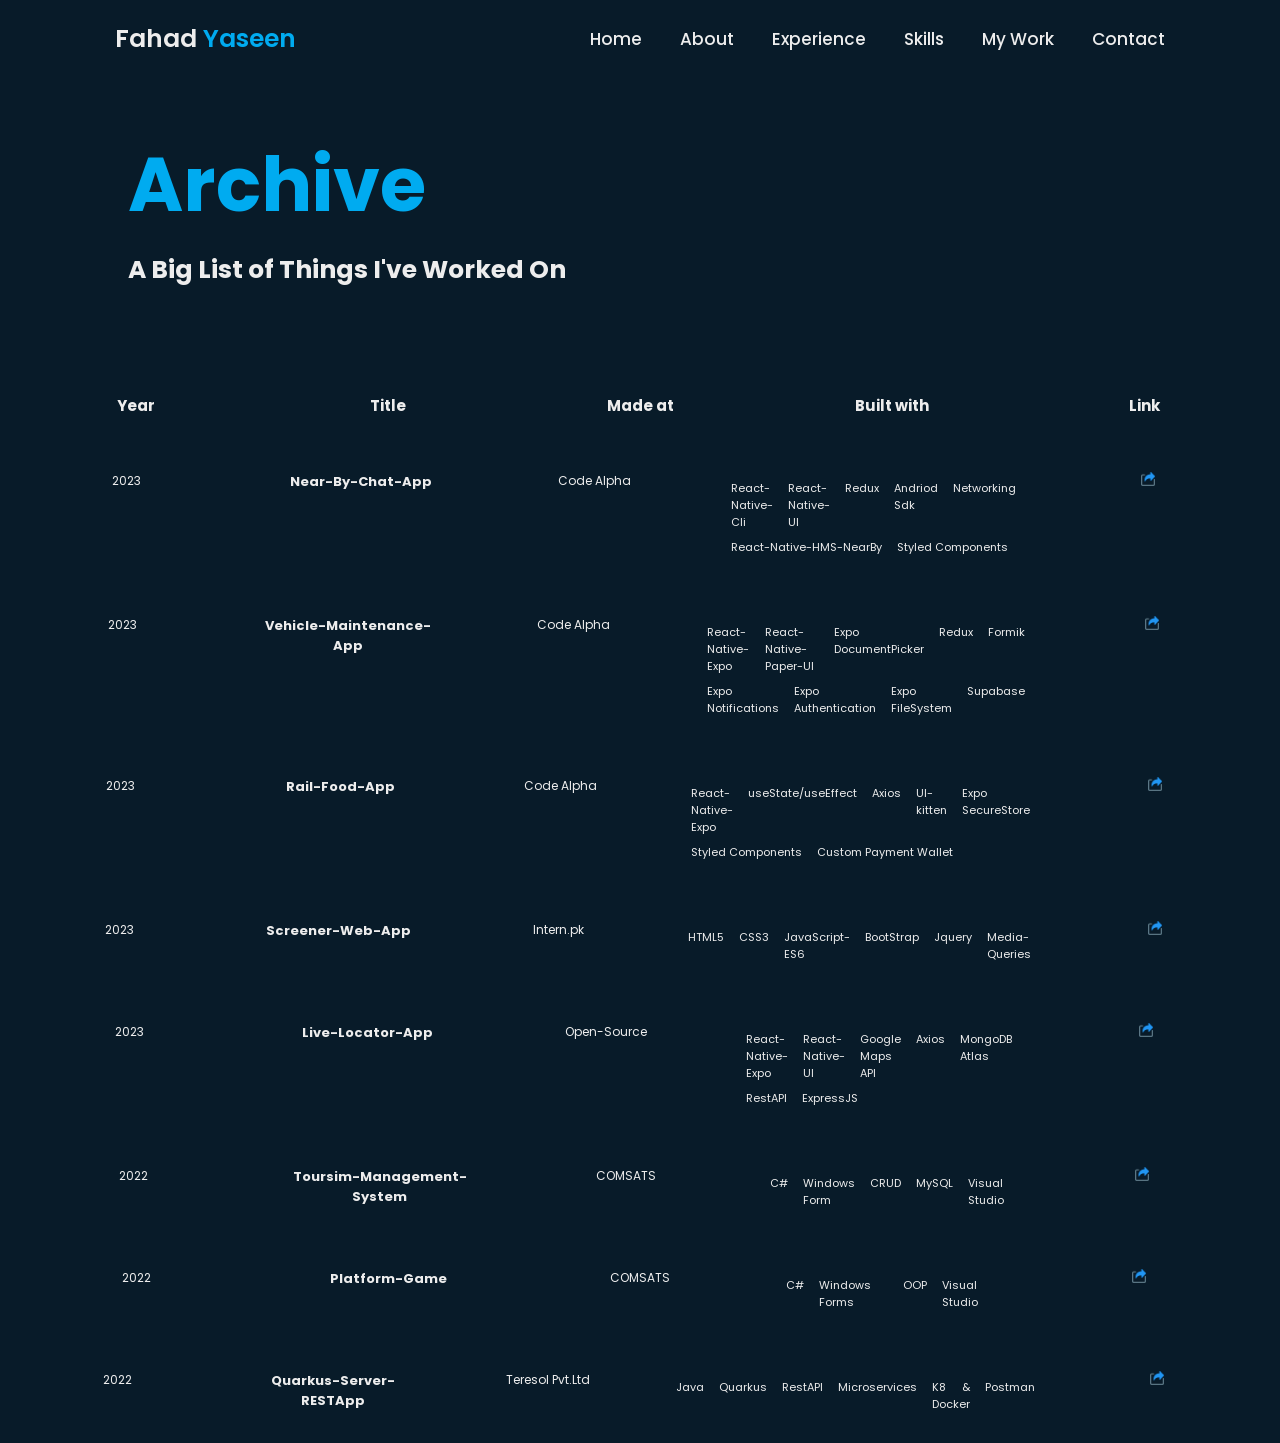
<file: archive.html>
<!DOCTYPE html>
<html lang="en">
<head>
  <meta charset="UTF-8">
  <meta http-equiv="X-UA-Compatible" content="IE=edge">
  <meta name="viewport" content="width=device-width, initial-scale=1.0">
  <title>Archive</title>
  <link rel="stylesheet" href="archive.css">
  <!-- Include the same fonts and CSS links as the original HTML -->
  <link rel="stylesheet" href="style.css">
  <link rel="stylesheet" href="media-queries.css">
  <link href='https://unpkg.com/boxicons@2.1.4/css/boxicons.min.css' rel='stylesheet'>
</head>
<body>
  <header class="header">
    <a href="#" class="logo">Fahad <span id="lastname">Yaseen</span><span class="animate" style="--i:1;"></span></a>
    <div class="bx bx-menu" id="menu-icon"><span class="animate" style="--i:2;"></span></div>
    <nav class="navbar">
        <a href="index.html#home">Home</a>
        <a href="index.html#about">About</a>
        <a href="index.html#education">Experience</a>
        <a href="index.html#skills">Skills</a>
        <a href="index.html#my-work">My Work</a>
        <a href="index.html#contact">Contact</a>        
      <span class="active-nav"></span>
      <span class="animate" style="--i:2;"></span>
    </nav>
  </header>

  <main>
    <h1>Archive</h1>
    <h2>A Big List of Things I've Worked On</h2>
    
   <div>
    <ul class="row-list-title">
        <li>Year</li>
        <li>Title</li>
        <li> Made at </li>
        <li>Built with</li>
        <li>Link</li>
      </ul>
      <ul class="row-list">
        <li>2023</li>
        <li>Near-By-Chat-App</li>
        <li> Code Alpha </li>
        <li>  <div>
          <div class="container">
            <div class="square-container">
             React-Native-Cli
          </div>
          <div class="square-container">
            React-Native-UI
         </div>
          <div class="square-container">
            Redux
          </div>
          <div class="square-container">
            Andriod Sdk
          </div>
          <div class="square-container">
            Networking
         </div>
          </div>
          <div class="container">
            <div class="square-container">
             React-Native-HMS-NearBy
          </div>
          <div class="square-container">
            Styled Components
         </div>
        </div>
        </div></li>
        <li>
          <a href="https://github.com/Shrekpepsi/Near-By-Chat"><img src="/assets/share.png" alt="Share Icon" class="share-icon"></a></li>
      </ul>
      <ul class="row-list">
        <li>2023</li>
        <li>Vehicle-Maintenance-App</li>
        <li> Code Alpha </li>
        <li> <div class="container">
          <div class="square-container">
           React-Native-Expo
        </div>
        <div class="square-container">
          React-Native-Paper-UI
        </div>
        <div class="square-container">
          Expo DocumentPicker
        </div>
        <div class="square-container">
          Redux
        </div>
        <div class="square-container">
          Formik
        </div>
       
        </div>
        <div class="container">
          <div class="square-container">
            Expo Notifications
        </div>
        <div class="square-container">
          Expo Authentication
        </div>
        <div class="square-container">
          Expo FileSystem
        </div>
        <div class="square-container">
          Supabase
        </div>
      </div> </li>
        <li>
          <a href="https://github.com/Shrekpepsi/Vehicle-Maintenance-App"><img src="/assets/share.png" alt="Share Icon" class="share-icon"></a></li>
      </ul>
      <ul class="row-list">
        <li>2023</li>
        <li>Rail-Food-App</li>
        <li> Code Alpha </li>
        <li><div class="container">
          <div class="square-container">
           React-Native-Expo
        </div>
        <div class="square-container">
          useState/useEffect
        </div>
        <div class="square-container">
          Axios
        </div>
        <div class="square-container">
          UI-kitten
        </div>
        <div class="square-container">
          Expo SecureStore
        </div>
        
        </div>
        <div class="container">
          <div class="square-container">
           Styled Components
        </div>
        <div class="square-container">
          Custom Payment Wallet 
        </div>
        </diV> </li>
        <li>
          <a href="https://github.com/Shrekpepsi/RailFoodApp"><img src="/assets/share.png" alt="Share Icon" class="share-icon"></a></li>
      </ul>
      <ul class="row-list">
        <li>2023</li>
        <li>Screener-Web-App</li>
        <li> Intern.pk </li>
        <li> <div class="container">
          <div class="square-container">
           HTML5
        </div>
        <div class="square-container">
          CSS3
        </div>
        <div class="square-container">
          JavaScript-ES6
        </div>
        <div class="square-container">
          BootStrap
        </div>
        <div class="square-container">
          Jquery
        </div>
        <div class="square-container">
          Media-Queries
        </div>
        </div></li>
        <li>
          <a href="https://github.com/Shrekpepsi/Screener-Web-App"><img src="/assets/share.png" alt="Share Icon" class="share-icon"></a></li>
      </ul>
      <ul class="row-list">
        <li>2023</li>
        <li>Live-Locator-App</li>
        <li> Open-Source </li>
        <li>  <div class="container">
          <div class="square-container">
           React-Native-Expo
        </div>
        <div class="square-container">
          React-Native-UI
        </div>
        <div class="square-container">
          Google Maps API
        </div>
        <div class="square-container">
          Axios
        </div>
        <div class="square-container">
         MongoDB Atlas
        </div>
        </div>
        <div class="container">
          <div class="square-container">
            RestAPI
          </div>
          <div class="square-container">
            ExpressJS
        </div>
        </div> </li>
        <li>
          <a href="https://github.com/Shrekpepsi/locationgrabber"><img src="/assets/share.png" alt="Share Icon" class="share-icon"></a></li>
      </ul>
      <ul class="row-list">
        <li>2022</li>
        <li>Toursim-Management-System</li>
        <li> COMSATS </li>
        <li>  <div class="container">
          <div class="square-container">
           C#
        </div>
        <div class="square-container">
          Windows Form
        </div>
        <div class="square-container">
          CRUD
        </div>
        <div class="square-container">
          MySQL 
        </div>
        <div class="square-container">
          Visual Studio
        </div>
        </div> </li>
        <li>
          <a href="https://github.com/Shrekpepsi/ToursimManagementSystem"><img src="/assets/share.png" alt="Share Icon" class="share-icon"></a></li>
      </ul>
      <ul class="row-list">
        <li>2022</li>
        <li>Platform-Game</li>
        <li> COMSATS </li>
        <li>  <div class="container">
          <div class="square-container">
           C#
        </div>
        <div class="square-container">
          Windows Forms
        </div>
        <div class="square-container">
          OOP 
        </div>
        <div class="square-container">
          Visual Studio
        </div>
        </div> </li>
        <li>
          <a href="https://github.com/Shrekpepsi/PlatformGame"><img src="/assets/share.png" alt="Share Icon" class="share-icon"></a></li>
      </ul>
      <ul class="row-list">
        <li>2022</li>
        <li>Quarkus-Server-RESTApp</li>
        <li> Teresol Pvt.Ltd </li>
        <li>  <div class="container">
          <div class="square-container">
            Java
          </div>
          <div class="square-container">
           Quarkus
        </div>
        <div class="square-container">
          RestAPI
        </div>
        <div class="square-container">
          Microservices
        </div>
        <div class="square-container">
          K8 & Docker
        </div>
        <div class="square-container">
          Postman
        </div>
        </div> </li>
        <li>
          <a href="https://github.com/Shrekpepsi/Quarkus-Server-RESTApp/tree/main"><img src="/assets/share.png" alt="Share Icon" class="share-icon"></a></li>
      </ul>
      </div>
    

    
</main>


  
</body>
</html>
</file>
<file: style.css>
@import url("https://fonts.googleapis.com/css2?family=Poppins:wght@300;400;500;600;700;800;900&display=swap");

* {
  margin: 0;
  padding: 0;
  box-sizing: border-box;
  text-decoration: none;
  border: none;
  outline: none;
  scroll-behavior: smooth;
  font-family: "Poppins", sans-serif;
}

:root {
  --bg--color: #081b29;
  --secong-bg-color: #112e42;
  --text-color: #ededed;
  --main-color: #00abf0;
}

html {
  font-size: 62.5%;
  overflow-x: hidden;
}

body {
  background: var(--bg--color);
  color: var(--text-color);
}

#lastname {
  color: var(--main-color);
}

.header {
  position: fixed;
  top: 0;
  left: 0;
  width: 100%;
  padding: 2rem 9%;
  background: transparent;
  display: flex;
  justify-content: space-between;
  align-items: center;
  z-index: 100;
  transition: 0.3s;
}

.header.sticky {
  background: var(--bg--color);
}

.logo {
  position: relative;
  font-size: 2.5rem;
  color: var(--text-color);
  font-weight: 600;
}

.navbar {
  position: relative;
}

.navbar a {
  font-size: 1.7rem;
  color: var(--text-color);
  font-weight: 500;
  margin-left: 3.5rem;
}

.navbar a:hover,
.navbar .active {
  color: var(--main-color);
}

#menu-icon {
  position: relative;
  font-size: 3.6rem;
  color: var(--text-color);
  cursor: pointer;
  display: none;
}

section {
  min-height: 100vh;
  padding: 10rem 9% 2rem;
}

.home {
  display: flex;
  align-items: center;
  padding: 12rem 9% 2rem;
  position: relative;
}

.home-content {
  max-width: 60rem;
  padding-bottom: 9rem;
}

.home-content h1 {
  position: relative;
  display: inline-block;
  font-size: 4.6rem;
  font-weight: 700;
  line-height: 1.3;
  margin-bottom: 1rem;
}

.home-content h1 span {
  color: rgb(248, 141, 2);
}

.home-content .text-animate {
  position: relative;
  width: 100%;
  max-width: 52rem;
}

.home-content .text-animate h3 {
  font-size: 3rem;
  line-height: 1.3;
  font-weight: 700;
  color: transparent;
  -webkit-text-stroke: 0.7px var(--main-color);
  background-image: linear-gradient(var(--main-color), var(--main-color));
  background-repeat: no-repeat;
  background-clip: text;
  -webkit-background-clip: text;
  background-position: -33rem 0;

}

.home.show-animate .home-content .text-animate h3 {
  animation: homeBgText 6s linear infinite;
  animation-delay: 2s;

}

@keyframes homeBgText {

  0%,
  10%,
  100% {
    background-position: -33rem 0;
  }

  65%,
  85% {
    background-position: 0 0;
  }
}

.home-content .text-animate h3::before {
  content: "";
  position: absolute;
  top: 0;
  left: 0;
  width: 0;
  height: 100%;
  border-right: 2px solid var(--main-color);
  z-index: -1;
}

.home.show-animate .home-content .text-animate h3::before {
  animation: homeCursorText 6s linear infinite;
  animation-delay: 2s;

}

@keyframes homeCursorText {

  0%,
  10%,
  100% {
    width: 0;
  }

  65%,
  78%,
  85% {
    width: 100%;
    opacity: 1;
  }

  75%,
  81% {
    opacity: 0;
  }
}

.home-content p {
  position: relative;
  font-size: 1.6rem;
  margin: 2rem 0 4rem;
}

.btn-box {
  position: relative;
  display: flex;
  justify-content: space-around;
  width: 34.5rem;
  height: 5rem;
}

.btn-box .btn {
  position: relative;
  display: inline-flex;
  justify-content: center;
  align-items: center;
  width: 15rem;
  height: 100%;
  background: var(--main-color);
  border: 0.2rem solid var(--main-color);
  border-radius: 0.8rem;
  font-size: 1.8rem;
  font-weight: 600;
  letter-spacing: 0.1rem;
  color: var(--bg--color);
  z-index: 1;
  overflow: hidden;
  transition: 0.5s;
}

.btn-box .btn::before {
  content: "";
  position: absolute;
  top: 0;
  left: 0;
  width: 0;
  height: 100%;
  background: var(--bg--color);
  z-index: -1;
  transition: 0.5s;
}

.btn-box .btn:nth-child(2) {
  background: transparent;
  color: var(--main-color);
}

.btn-box .btn:nth-child(2):hover {
  color: var(--bg--color);
}

.btn-box .btn:hover {
  color: var(--main-color);
}

.btn-box .btn:nth-child(2)::before {
  background: var(--main-color);
}

.btn-box .btn:hover::before {
  width: 100%;
}

.home-sci {
  position: absolute;
  bottom: 6rem;
  left: 9%;
  width: 170px;
  display: flex;
  justify-content: space-evenly;
}

.home-sci a {
  position: relative;
  display: inline-flex;
  justify-content: center;
  align-items: center;
  width: 40px;
  height: 40px;
  background: transparent;
  border: 0.2rem solid var(--main-color);
  border-radius: 50%;
  font-size: 25px;
  color: var(--main-color);
  z-index: 1;
  overflow: hidden;
  transition: 0.5s;
}

.home-sci a .bxl-github {
  font-size: 30px;
}

.home-sci a::before {
  content: "";
  position: absolute;
  top: 0;
  left: 0;
  width: 0;
  height: 100%;
  background: var(--main-color);
  z-index: -1;
  transition: 0.5s;
}

.home-sci a:hover {
  color: var(--bg--color);
}

.home-sci a:hover::before {
  width: 100%;
}

#home-image {
  width: 50rem;
  margin: 2rem;
}

.about {
  display: flex;
  justify-content: center;
  align-items: center;
  flex-direction: column;
  gap: 2rem;
  background: var(--secong-bg-color);
  padding-bottom: 5rem;
  min-height: 100vh;
}

.heading {
  position: relative;
  font-size: 5rem;
  margin-bottom: 2rem;
  text-align: center;
}

span {
  color: var(--main-color);
}

.about-img {
  position: relative;
  width: 25rem;
  height: 25rem;
  border-radius: 50%;
  display: flex;
  align-items: center;
  justify-content: center;
}

.about-img img {
  width: 90%;
  height: 90%;
  border-radius: 50%;
  border: 0.2rem solid var(--main-color);
}

.about-img .circle-spin {
  position: absolute;
  top: 50%;
  left: 50%;
  transform: translate(-50%, -50%) rotate(0);
  width: 100%;
  height: 100%;
  border-radius: 50%;
  border-top: 0.2rem solid var(--secong-bg-color);
  border-bottom: 0.2rem solid var(--secong-bg-color);
  border-left: 0.2rem solid var(--main-color);
  border-right: 0.2rem solid var(--main-color);
  animation: aboutSpinner 8s linear infinite;
}

@keyframes aboutSpinner {
  100% {
    transform: translate(-50%, -50%) rotate(360deg);
  }
}

.about-content {
  text-align: center;
}

.about-content h3 {
  position: relative;
  display: inline-block;
  font-size: 2.6rem;

}

.about-content p {
  position: relative;
  font-size: 1.6rem;
  margin: 2rem 0 3rem;

}

.education {
  display: flex;
  justify-content: center;
  align-items: center;
  flex-direction: column;
  min-height: auto;
  padding-bottom: 5rem;
}

.education .education-row {
  display: flex;
  flex-wrap: wrap;
  gap: 5rem;
}

.education-row .education-column {
  flex: 1 1 40rem;
}

.education-column .title {
  position: relative;
  display: inline-block;
  font-size: 2.5rem;
  margin: 0 0 1.5rem 2rem;
}

.education-column .education-box {
  position: relative;
  border-left: 0.2rem solid var(--main-color);
}

.education-box .education-content {
  position: relative;
  padding-left: 2rem;
}

.education-box .education-content::before {
  content: "";
  position: absolute;
  top: 0;
  width: 2rem;
  height: 2rem;
  background: var(--main-color);
  border-radius: 50%;
  left: -1.1rem;
}

.education-content .content {
  position: relative;
  padding: 1.5rem;
  border: 0.2rem solid var(--main-color);
  border-radius: 0.6rem;
  margin-bottom: 2rem;
  overflow: hidden;
}

.education-content .content::before {
  content: "";
  position: absolute;
  top: 0;
  left: 0;
  width: 0;
  height: 100%;
  background: var(--secong-bg-color);
  z-index: -1;
  transition: 0.5s;
}

.education-content .content:hover:before {
  width: 100%;
}

.education-content .content .year {
  font-size: 1.5rem;
  color: var(--main-color);
  padding-bottom: 0.5rem;
}

.education-content .content .year i {
  padding-right: 0.5rem;
}

.education-content .content h3 {
  font-size: 2rem;
  font-weight: 600;
}

.education-content .content p {
  font-size: 1.6rem;
  padding-top: 0.5rem;
}

.skills {
  min-height: auto;
  padding-bottom: 7rem;
  background: var(--secong-bg-color);
}

.skills .skills-row {
  display: flex;
  flex-wrap: wrap;
  gap: 5rem;
}

.skills-row .skills-column {
  flex: 1 1 40rem;
}

.skills-column .title {
  font-size: 2.5rem;
  margin: 0 0 1.5rem;
}

.skills-box .skills-content {
  position: relative;
  border: 0.2rem solid var(--main-color);
  border-radius: 0.6rem;
  padding: 0.5rem 1.5rem;
  z-index: 1;
  overflow: hidden;
}

.skills-box .skills-content::before {
  content: "";
  position: absolute;
  top: 0;
  left: 0;
  width: 0;
  height: 100%;
  background: var(--bg--color);
  z-index: -1;
  transition: 0.5s;
}

.skills-box .skills-content:hover::before {
  width: 100%;
}

.skills-content {
  padding: 1rem 0;
}

.skills-content .progress h3 {
  display: flex;
  font-size: 1.7rem;
  justify-content: space-between;
}

.skills-content .progress h3 span {
  color: var(--text-color);
}

.skills-content .progress .bar {
  height: 2.5rem;
  border-radius: 0.6rem;
  border: 0.2rem solid var(--main-color);
  padding: 0.5rem;
  margin: 1rem 0;
}

.skills-content .progress .bar span {
  display: block;
  height: 100%;
  border-radius: 0.3rem;
  background: var(--main-color);
}

.skills-column:nth-child(1) .skills-content .progress:nth-child(1) .bar span {
  width: 80%;
}

.skills-column:nth-child(1) .skills-content .progress:nth-child(2) .bar span {
  width: 80%;
}

.skills-column:nth-child(1) .skills-content .progress:nth-child(3) .bar span {
  width: 50%;
}

.skills-column:nth-child(1) .skills-content .progress:nth-child(4) .bar span {
  width: 60%;
}

.skills-column:nth-child(1) .skills-content .progress:nth-child(5) .bar span {
  width: 70%;
}

.skills-column:nth-child(1) .skills-content .progress:nth-child(6) .bar span {
  width: 60%;
}

.skills-column:nth-child(1) .skills-content .progress:nth-child(7) .bar span {
  width: 70%;
}

.skills-column:nth-child(1) .skills-content .progress:nth-child(8) .bar span {
  width: 60%;
}

.skills-column:nth-child(1) .skills-content .progress:nth-child(9) .bar span {
  width: 50%;
}

.skills-column:nth-child(1) .skills-content .progress:nth-child(10) .bar span {
  width: 70%;
}

.skills-column:nth-child(1) .skills-content .progress:nth-child(10) .bar span {
  width: 60%;
}

.skills-column:nth-child(1) .skills-content .progress:nth-child(11) .bar span {
  width: 50%;
}


.skills-column:nth-child(1) .skills-content .progress:nth-child(12) .bar span {
  width: 40%;
}

.skills-column:nth-child(1) .skills-content .progress:nth-child(13) .bar span {
  width: 50%;
}

.skills-column:nth-child(1) .skills-content .progress:nth-child(14) .bar span {
  width: 30%;
}

.skills-column:nth-child(1) .skills-content .progress:nth-child(15) .bar span {
  width: 60%;
}

.skills-column:nth-child(1) .skills-content .progress:nth-child(16) .bar span {
  width: 40%;
}

.skills-column:nth-child(2) .skills-content .progress:nth-child(1) .bar span {
  width: 80%;
}

.skills-column:nth-child(2) .skills-content .progress:nth-child(2) .bar span {
  width: 60%;
}

.skills-column:nth-child(2) .skills-content .progress:nth-child(3) .bar span {
  width: 70%;
}

.skills-column:nth-child(2) .skills-content .progress:nth-child(4) .bar span {
  width: 50%;
}

.project-container {
  display: flex;
  justify-content: space-between;
  align-items: center;

}

.project-card {
  width: 50%;
  padding: 20px;
  border-radius: 8px;
  background-color: var(--secondary-bg-color);
  box-shadow: 0px 2px 10px rgba(0, 0, 0, 0.1);
  overflow: hidden;


}

.left-project-card img {
  width: 100%;
  height: auto;
  filter: grayscale(100%);
  /* Convert image to black and white */
  transition: filter 0.3s ease-in-out;
}

.left-project-card img:hover {
  filter: none;
  /* Remove black and white filter on hover */
}

.right-project-card {
  position: relative;
  font-size: medium;
  box-shadow: 0px 2px 10px rgba(0, 0, 0, 0.17);

}

.project-title {
  position: absolute;
  top: 10px;
  right: 10px;
  text-align: right;
}

.project-title small {
  font-size: 12px;
  margin-bottom: 20px;
}

.project-title h3 {
  margin-top: 4px;
  font-size: 25px;
}

.project-summary {
  padding-top: 77px;
  font-size: 15px;
}

.project-skills {
  padding-top: 20px;
}

.skills-list {
  display: grid;
  grid-template-columns: repeat(auto-fit, minmax(80px, 1fr));
  gap: 2px;
}

.project-link {
  position: absolute;
  bottom: 10px;
  right: 10px;
  text-decoration: none;
  color: inherit;
}

.share-button {
  display: flex;
  align-items: center;
  cursor: pointer;
}

.share-icon {
  width: 14px;
  height: 14px;
  margin-right: 10px;
  transition: transform 0.3s ease-in-out;
}

.share-button:hover .share-icon {
  transform: translateX(5px);
}

.share-text {
  font-size: 14px;


}

.share-button:hover .share-text {
  opacity: 1;
}



.contact {
  min-height: 80vh;
  padding-bottom: 7rem;
  background: var(--secong-bg-color);
}

.info {

  padding-bottom: 1rem;
  display: flex;
  gap: 1rem;
  justify-content: center;
  margin: 2rem 0;
  text-align: justify;
}

.info:nth-child(3) p a {
  color: var(--main-color);
}

.info:nth-child(1) p a {
  color: var(--main-color);
}

.info:nth-child(2) .icon {
  width: 3rem;
}

.info:nth-child(3) .icon {
  width: 3rem;
}

.info:nth-child(4) .icon {
  width: 3rem;
}

.info p a {
  color: var(--text-color);
  font-size: 2rem;
}

.icon {
  width: 4rem;
  height: 100%;
}

.info {
  position: relative;
  /* To create a stacking context for absolute positioning */
  transition: opacity 0.2s ease;
  /* Smooth transition for opacity changes */
}

.info:hover .icon {
  opacity: 0.3;
  /* Adjust the opacity value as needed */
}



.footer {
  display: flex;
  justify-content: space-between;
  align-items: center;
  flex-wrap: wrap;
  padding: 2rem 9%;
  background: var(--bg-color);

}

.footer-text {
  font-size: 1.6rem;
}

.footer-iconTop a {
  position: relative;
  display: inline-flex;
  justify-content: center;
  align-items: center;
  padding: 0.8rem;
  background: var(--main-color);
  border: 0.2rem solid var(--main-color);
  border-radius: 0.6rem;
  z-index: 1;
  overflow: hidden;
}

.footer-iconTop a::before {
  content: "";
  position: absolute;
  top: 0;
  left: 0;
  width: 0;
  height: 100%;
  background: var(--secong-bg-color);
  z-index: -1;
  transition: 0.5s;
}

.footer-iconTop a:hover::before {
  width: 100%;
}

.footer-iconTop a i {
  font-size: 2.4rem;
  color: var(--bg--color);
  transition: 0.5s;
}

.footer-iconTop a:hover i {
  color: var(--main-color);
}

.animate {
  position: absolute;
  top: 0;
  right: 0;
  width: 100%;
  height: 100%;
  background: var(--bg--color);
  z-index: 98;
}

.logo .animate,
.navbar .animate,
#menu-icon .animate,
.home.show-animate .animate {
  animation: showRight 1s ease forwards;
  animation-delay: calc(0.3s * var(--i));
}


section:nth-child(odd) .animate.scroll {
  background: var(--secong-bg-color);
}

@keyframes showRight {
  100% {
    width: 0;
  }
}

.animate.scroll {
  transition: 1s ease;
  transition-delay: calc(0.3s / var(--i));
  animation: none;
}

.about.show-animate .animate.scroll,
.education.show-animate .animate.scroll,

.education.show-animate .education-box .animate.scroll {
  transition-delay: calc(0.3s * var(--i));
  width: 0;
}


.container {
  display: flex;
  gap: 15px;
  flex-direction: row;
  margin-top: 8px;
}


.square-container {
  font-size: 11px;
  color: var(---text-color);
  font-size: 11px;
  text-align: justify;
}

/* Define the style for the underline animation */
.underline-animation {
  text-decoration: none;
  position: relative;
  color: var(--main-color);
}

.underline-animation::after {
  content: '';
  position: absolute;
  width: 100%;
  height: 0.1px;
  background-color: var(--main-color);
  /* Change this color as needed */
  bottom: -2px;
  left: 0;
  transform: scaleX(0);
  /* Initially, the underline is not visible */
  transform-origin: right;
  transition: transform 0.4s ease-in-out;
}

.underline-animation:hover::after {
  transform: scaleX(1);
  /* When hovering, the underline expands to 100% width */
  transform-origin: left;
}

.underline-animation:hover {
  color: white;
  /* Change the color to white on hover */
}

.project-display {
  text-decoration: none;
  position: relative;
  color: var(--main-color);
}

.centered-div {
  margin-top: 100px;
  text-align: center;
}

.centered-div h3 {
  font-size: 2.8rem;
  color: white;
}



.archive-animation {
  position: relative;
  text-decoration: none;
  font-size: 1.8rem;
  font-weight: bold;
  color: white;
  display: inline-block;
  margin-top: 15px;
  font-family: "Poppins", sans-serif;

}

.archive-animation::after {
  content: '';
  position: absolute;
  width: 100%;
  height: 0.1px;
  background-color: var(--main-color);
  /* Change this color as needed */
  bottom: -2px;
  left: 0;
  transform: scaleX(0);
  /* Initially, the underline is not visible */
  transform-origin: right;
  transition: transform 0.3s ease-in-out;
}

.archive-animation:hover::after {
  transform: scaleX(1);
  /* When hovering, the underline expands to 100% width */
  transform-origin: left;
}

.custom-container {
  display: flex;
  margin-top: 40px;
  overflow: hidden;


}

.custom-card {
  width: 500px;
  height: 700px;
  background-color: var(--secondary-bg-color);
  box-shadow: 0px 2px 10px rgba(0, 0, 0, 0.17);
  text-align: center;
  position: relative;
  overflow: hidden;
  transition: transform 0.3s ease-in-out;
  margin: 10px;
  display: flex;
  flex-direction: column;
  align-items: center;
  padding: 10px;
  /* Add padding for spacing */
}

.custom-card:hover {
  transform: translateY(-10px);
}

.custom-folder-icon {
  width: 50x;
  height: 50px;
  position: absolute;
  top: 20px;
  /* Adjust the top position for spacing */
  left: 35px;
  /* Adjust the left position for spacing */
}

.custom-share-icon {
  width: 17px;
  height: 17px;
  position: absolute;
  top: 20px;
  /* Adjust the top position for spacing */
  right: 10px;
  /* Adjust the right position for spacing */
}

.custom-card-image {

  width: 332px;
  height: 187px;
  display: block;
  margin: 0 auto;
  margin-top: 135px;
  margin-right: 95px;
  /* Add margin for spacing below the share and folder icons */

}

.custom-card-heading {
  position: absolute;
  top: 80px;
  /* Adjust the top position for spacing */
  left: 35px;
  /* Adjust the left position for spacing */
  margin-top: 25px;
  font-size: 18px;

}

.img-card-container.custom-card-image {
  max-width: 100%;
  /* Ensure the image doesn't exceed the width of the div */
  max-height: 100%;
  /* Ensure the image doesn't exceed the height of the div */
  display: block;
}

.img-card-container p {
  position: absolute;
  margin-top: 40px;
  font-size: 14px;
  text-align: justify;

}

.card-skills {
  position: absolute;
  top: 600px;
  /* Adjust the top position for spacing */
  left: 36px;
  /* Adjust the left position for spacing */

}

.other-projects-div {
  display: flex;
  flex-direction: row;
  overflow: hidden;
}

.quarkus {
  height: 15px;
  width: 15px;
  margin-left: 6px;
}
</file>
<file: media-queries.css>
:root {
  --bg--color: #081b29;
  --secong-bg-color: #112e42;
  --text-color: #ededed;
  --main-color: #00abf0;
}

@media (max-width: 1200px) {
  html {
    font-size: 55%;
  }
  .about{
    min-height: auto;
  }
}

@media (max-width: 925px) {
  .home-image {
    display: none;
  }
  .home-content {
    max-width: 100rem;
  }
}

/* Galaxy Phone Screen */
@media (max-width:414px) {
  

  .custom-share-icon{
    margin-right: 15px;
    }
  
  
  
  .img-card-container p{
    margin-left: 5px;
  }
  }

  

/* Large Laptop Screen */
@media (max-width: 1900px) {

  .custom-card-image{
  
    width: 300px;
    height: 180px;
   
    
  }

  .card-skills{
    left: 50px;
    margin-top:25px;
  }

  .img-card-container p{
 
    right: 20px;
    left: 50px;
    
  }
  .custom-card {
    height:670px;
    
  }

  .img-card-container{
    margin-left: 25%;       
    height: 80%;
  }

  .custom-card-heading{
  
    margin-left: 10px;
  }
  

}



@media (max-width: 1025px) {
  .header {
    padding: 2rem 4%;
  }

  section {
    padding: 10rem 4% 2rem;
  }

  .home {
    padding: 12rem 4% 2rem;
  }

  .home-sci {
    left: 4%;
  }

  .footer {
    padding: 2rem 4%;
  }
  .contact{
    min-height: auto;
  }
  .about{
    min-height: auto;

  }

}

/* Laptop Screen */
@media (min-width: 1024px) and (max-width:1280px) {
  .right-project-card {
    width: 60%;
  }
  .custom-card-heading{
    
    left: 20px;
   font-size:15px;

    
  }

  .custom-card-image{
  
    width: 290px;
    height: 180px ;
  
  }

  .img-card-container{
    margin-left:35%;
    
  }
  .card-skills{
    margin-top: 20%;
    margin-right: 0%;
    left:15px;
    
  }

  

  
.custom-card {
  height:715px;
  
}

.img-card-container p{
 
  right: 0px;
  left: 5px;
  
}

}

/* For Tablet Screen */
@media (max-width: 768px) {
  .header {
    background: var(--bg--color);
  }

  #menu-icon {
    display: block;
  }

  .navbar {
    position: absolute;
    top: 100%;
    left: -100%;
    width: 100%;
    padding: 1rem 4%;
    z-index: 1;
    background: transparent;
    box-shadow: 0 0.5rem 1rem rgba(0, 0, 0, 0.1);
    transition: 0.25s ease;
    transition-delay: 0.25s;
  }

  .navbar.active {
    left: 0;
    transition-delay: 0s;
  }

  .navbar .active-nav {
    position: absolute;
    top: 0;
    left: -100%;
    width: 100%;
    height: 100%;
    background: var(--bg--color);
    border-top: 0.1rem solid rgba(0, 0, 0, 0.2);
    z-index: -1;
    transition: 0.25s ease;
    transition-delay: 0s;
  }

  .navbar.active .active-nav {
    transition-delay: 0.25s;
    left: 0;
  }

  .navbar a {
    display: block;
    font-size: 2rem;
    margin: 3rem 0;
    transform: translateX(-20rem);
    transition: 0.25s ease;
    transition-delay: 0s;
  }

  .navbar.active a {
    transform: translateX(0);
    transition-delay: 0.25s;
  }

  .contact{
    min-height: auto;
  }
  .container{
    margin-top: 15px;
   flex-direction: column;
 }

 .project-title h3 {
  font-size: 2.13rem; /* Adjust font size for project titles */
}

.custom-card {
  width:95%; /* Adjust card width for better visibility */
  height:915px;
}


.custom-card-heading{
 
 left: 4px;
 font-size: 1.4rem;
 
}

.img-card-container p{
 
  right: 0px;
  left: 5px;
  
}

.custom-folder-icon{
 left:10px;
}

.card-skills{
  margin-top: 57%;
  margin-right: 20%;
  
}
.custom-card-image{
  
  
  width: 213px;
  height: 150px ;
}

.img-card-container{
  margin-left:50%;
  
}


}

@media (max-width:480px)
{
   
    .footer{
        flex-direction: column-reverse;
        gap: 2rem;
    }

    .footer p{
        text-align: center;
    }
    
    
}

/* Mobile Screen Styles */
@media (max-width: 425px) {
  .project-container {
    flex-direction: column; /* Stack project cards vertically */
  }

  .project-card {
    width: 100%; /* Expand the project cards to full width */
    margin: 0;
  }

  .right-project-card {
    order: -1; /* Display the right card content on top */
  }

  .centered-div {
    margin: 10px 0; /* Add spacing for centered div */
  }

  .other-projects-div {
    display: flex;
    flex-direction: column;
    align-items: center;
  }

  .custom-container {
    margin: 10px 0;
  }

  .custom-card {
    width: 90%; /* Adjust card width for better visibility */
    height: 800px;
  }
  .project-title h3 {
    font-size: 2.6rem; /* Adjust font size for project titles */
  }
  .container{
    margin-top: 15px;
   flex-direction: column;
 }

 .custom-folder-icon{
  margin-left: 40px;
}

 .img-card-container p{
  margin-bottom: 10%;
  right: 20px;
  left:40px;
}

.custom-card-heading{
  
  font-size: 2.0rem;
  margin-left: 40px;
}

.img-card-container{
  margin-left:20%;
  
}
.card-skills{
  
  margin-top: 30px;
  
}


.custom-card-image{
  width: 350px;
  height: 220px ;
}
}

/* M-Mobile (375px) Styles  */
@media (min-width: 375px) and (max-width:400px) {

  .container{
    margin-top: 15px;
   flex-direction: column;
 }

 .project-title h3 {
  font-size: 2.3rem; /* Adjust font size for project titles */
}
.content paragraph{
  font-size: 2rem;
}
.project-summary p {
  font-size:1.65rem;
}

.custom-folder-icon{
  margin-left: 50px;
}
.custom-card-heading{
  
  font-size: 1.9rem;
  margin-left: 45px;
}
.custom-card-image{
  width: 300px;
  height: 200px ;
}

.custom-share-icon{
   right: 40px;
}
.img-card-container{
  margin-left: 28%;       
  height: 80%;
}

.img-card-container p{
  margin-top: 10%;
  right: 25px;
  left:50px;
}
.card-skills{
  margin-left:2%;
  margin-top: 45px;
  
}
.custom-card {
  
  height: 810px;
}

}

/* S-Mobile (320px) Styles */
@media (min-width: 320px) and (max-width:360px) {
  .centered-div h3 {
    font-size: 2.2rem; /* Adjust font size */
  }

  .custom-container {
    margin: 20px 0; /* Add more spacing between custom containers */
  }

  .custom-card {
    width: 80%; /* Adjust card width for better visibility */
    height: 820px;
  }
  .project-title h3 {
    font-size: 1.93rem; /* Adjust font size for project titles */
  }
  
  .container{
     margin-top: 15px;
    flex-direction: column;
  }
  .content paragraph{
    font-size: 2rem;
  }
  .project-summary p {
    font-size:1.65rem;
  }

  .custom-folder-icon{
    margin-left: 37px;
  }
  .custom-card-heading{
    
    font-size: 1.65rem;
    margin-left: 45px;
  }
  .custom-card-image{
    width: 250px;
    height: 150px ;
  }
  .img-card-container{
    margin-left:45%;
    height: 80%;
  }

  .img-card-container p{
    margin-top: 5%;
  }
  .card-skills{
   
    margin-top: 17%;
    
  }

  .custom-share-icon{
  right:5%;
  }
}
</file>
<file: archive.css>
/* Reset styles and font import */
* {
  margin: 0;
  padding: 0;
  box-sizing: border-box;
  text-decoration: none;
  border: none;
  outline: none;
  scroll-behavior: smooth;
  font-family: "Poppins", sans-serif;
}

:root {
  --bg--color: #081b29;
  --second-bg-color: #112e42;
  --text-color: #ededed;
  --main-color: #00abf0;
  --temp-bg-color:#1a2b367e;
}

/* Your styles for header */
.header {
  position: fixed;
  top: 0;
  left: 0;
  width: 100%;
  padding: 2rem 9%;
  background: transparent;
  display: flex;
  justify-content: space-between;
  align-items: center;
  z-index: 100;
  transition: 0.3s;
}

.header.sticky {
  background: var(--bg--color);
}

.logo {
  position: relative;
  font-size: 2.5rem;
  color: var(--text-color);
  font-weight: 600;
}

.navbar {
  position: relative;
}

.navbar a {
  font-size: 1.7rem;
  color: var(--text-color);
  font-weight: 500;
  margin-left: 3.5rem;
}

.navbar a:hover,
.navbar .active {
  color: var(--main-color);
}

#menu-icon {
  position: relative;
  font-size: 3.6rem;
  color: var(--text-color);
  cursor: pointer;
  display: none;
}

h1 {
  font-size: 75px;
  font-weight: bold;
  color: var(--main-color);
  position: relative;
  left: 30%; /* Move the element 50% to the right (center) of its container */
  transform: translateX(-20%);
  
  margin-top: 10%; /* Add spacing below header */
}

h2 {
  font-size: 25px ; /* Adjust the font size as needed */
  
  margin-top: 10px; /* Add spacing below h1 */
  position: relative;
  left: 30%; /* Move the element 50% to the right (center) of its container */
  transform: translateX(-20%);
  margin-bottom: 80px;
}

.content {
  display: flex;
  flex-wrap: wrap;
  justify-content: space-between;
  gap: 20px; /* Adjust the gap as needed */
  padding: 2rem 9%;
  background-color: var(--bg--color);
  color: var(--text-color);
  text-align: center;
}

.column {
  flex: 1;
  padding: 20px;
  background-color: var(--second-bg-color);
  border: 1px solid var(--bg--color);
  text-align: center;
}

.column-title {
  font-size: 2.0rem;
  font-weight: bold;
}


.row-list-title {
  list-style: none;
  padding: 10px;
  margin: auto;
  display: flex;
  justify-content: space-between;
  font-size: 15px;
  font-weight: bold;
 
}

.row-list-title li {
  flex: 1;
  text-align: center;
  padding: 10px;
  margin: 5px;
}
.row-list {
  list-style: none;
  padding: 10px;
  margin: auto;
  display: flex;
  justify-content: space-between;
  font-size: 12px;
 
}

.row-list li:nth-child(2){
  font-weight: bold;
  font-size: 13px;
}
.row-list li {
  flex: 1;
  text-align: center;
  padding: 10px;
  margin: 10px;
}

.row-list:hover{
  background-color: var(--temp-bg-color);
}
</file>
